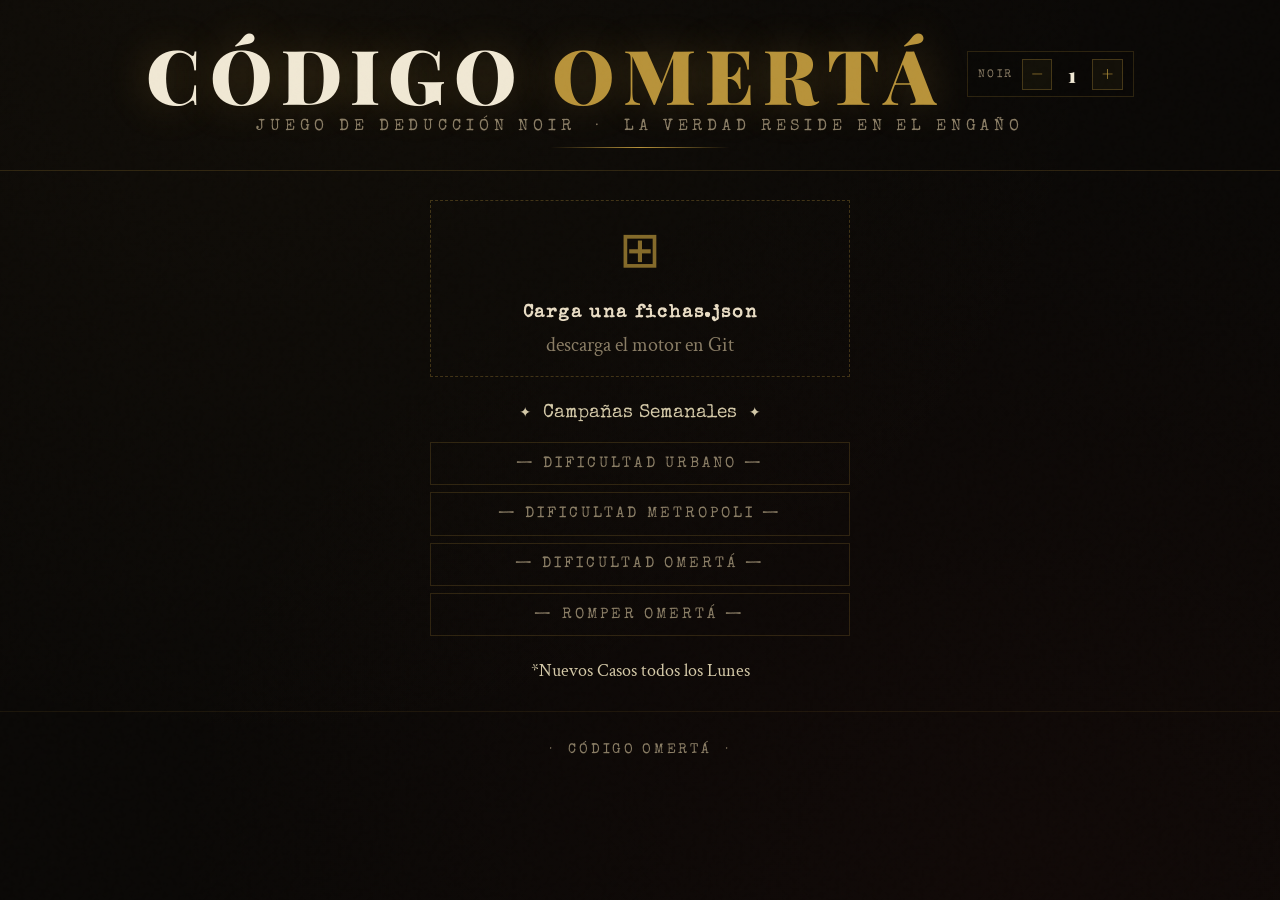
<file: index.html>
<!DOCTYPE html>
<html lang="es">
<head>
<meta charset="UTF-8">
<meta name="viewport" content="width=device-width, initial-scale=1.0">
<title>Código Omertá</title>
<link rel="icon" type="image/x-icon" href="assets/icon.ico">
<link rel="shortcut icon" type="image/x-icon" href="assets/icon.ico">
<link href="https://fonts.googleapis.com/css2?family=Playfair+Display:ital,wght@0,700;0,900;1,700&family=Special+Elite&family=Crimson+Text:ital,wght@0,400;0,600;1,400&display=swap" rel="stylesheet">
<link rel="stylesheet" href="css/estilo.css?v=2">
</head>
<body>

<header class="cabecera">
  <div class="cabecera-fila">
    <div class="titulo-juego">Código <span>Omertá</span></div>
    <div class="noir-control" aria-label="Control Noir">
      <span class="noir-label">NOIR</span>
      <button class="noir-btn" id="noir-menos" type="button" title="Bajar nivel noir">−</button>
      <div class="noir-num" id="noir-num">1</div>
      <button class="noir-btn" id="noir-mas" type="button" title="Subir nivel noir">+</button>
    </div>
  </div>
  <div class="subtitulo">Juego de deducción noir &nbsp;·&nbsp; La Verdad Reside en el Engaño</div>
</header>

<!-- PANTALLA DE CARGA -->
<div id="pantalla-carga">
  <div style="display:flex;flex-direction:column;align-items:center;gap:.75rem;width:100%;max-width:420px;margin:0 auto;">
    <div class="zona-carga" id="zona-drop" style="width:100%;">
      <input type="file" id="input-json" accept=".json">
      <div class="zona-carga-icono">⊞</div>
      <strong>Carga una fichas.json</strong>
      <p style="margin-top:.5rem">descarga el motor en Git</p>
    </div>
      <p style="margin-top:.5rem; margin-top:.5rem; font-family: 'Special Elite',monospace; font-size: 19px;">✦ &nbsp;Campañas Semanales&nbsp; ✦</p>
    <div style="display:flex;flex-direction:column;align-items:center;gap:.4rem;width:100%;margin-top:.3rem;">
      <button class="btn-demo" onclick="trackEvento('dificultad_click',{dificultad:'urbano'});cargarJSON('json/fichas_urbano.json')">— Dificultad Urbano —</button>
      <button class="btn-demo" onclick="trackEvento('dificultad_click',{dificultad:'metropoli'});cargarJSON('json/fichas_metro.json')">— Dificultad Metropoli —</button>
      <button class="btn-demo" onclick="trackEvento('dificultad_click',{dificultad:'omerta'});cargarJSON('json/fichas_omerta.json')">— Dificultad Omertá —</button>
      <button class="btn-demo" onclick="trackEvento('dificultad_click',{dificultad:'final'});cargarJSON('json/casos_finales.json')">— Romper Omertá —</button>
    </div>
	      <p style="margin-top:.5rem">*Nuevos Casos todos los Lunes</p>
  </div>
</div>

<!-- PANTALLA DE JUEGO -->
<div id="pantalla-juego">
  <nav class="nav-fichas" id="nav-fichas">
    <button class="btn-volver" onclick="volverInicio()">← Salir</button>
  </nav>
  <div class="contenido-ficha" id="contenido-ficha"></div>
  
    <div class="reglas-portada">
    <div class="reglas-titulo">Instrucciones de juego</div>
    <div class="regla">
      <div class="regla-num">1</div>
      <div class="regla-txt"><strong>Misión:</strong> Descubre al único culpable entre los sospechosos del caso.</div>
    </div>
    <div class="regla">
      <div class="regla-num">2</div>
      <div class="regla-txt"><strong>Evidencia:</strong> Cada ficha indica la cantidad exacta de <em>verdades</em> en la partida. El resto miente. No se fíe.</div>
    </div>
    <div class="regla">
      <div class="regla-num">3</div>
      <div class="regla-txt"><strong>Instinto:</strong> Una acusación <strong>mentira</strong> descarta al acusado. Una descripción <strong>mentira</strong> descarta ese rasgo del culpable.</div>
    </div>
    <div class="regla">
      <div class="regla-num">4</div>
      <div class="regla-txt"><strong>Niebla gris:</strong> Los inocentes mienten por muchas razones. El culpable puede decir la verdad para despistar.</div>
    </div>
    <div class="regla">
      <div class="regla-num">5</div>
      <div class="regla-txt">Cuando esté seguro, seleccione un sospechoso y Acuselo Formalmente</em>.</div>
    </div>
    <div class="regla">
      <div class="regla-num">6</div>
      <div class="regla-txt">Resuelve todos los crimenes de una Ficha de Casos y pon bajo custodia a los sospechosos, una vez reunas a los conspiradores podras desenmascarar a la mente maestra.</div>
    </div>
    <div class="regla">
      <div class="regla-num">◆</div>
      <div class="regla-txt">Una cosa más detective, he oido que el ex agente Arthur Dalton se ha comunicado con usted, tenga cuidado, es un hombre consumido por el deseo de venganza.</div>
    </div>	
	
  </div>
  
  
</div>


  
  
<div class="ornamento" id="ornamento-pie" style="display:none"><span class="span_pie">✦ ✦ &nbsp;</span>UN BUEN DETECTIVE DEDUCE MÁS DE UNA MENTIRA QUE DE UNA VERDAD<span class="span_pie">&nbsp; ✦ ✦</span></div>
<footer class="pie">&nbsp;·&nbsp; Código Omertá &nbsp;·&nbsp; <span id="pie-info"></span></footer>

<audio id="noir-audio" preload="auto" loop></audio>

<script src="js/analytics.js"></script>
<script src="js/nucleo.js"></script>
<script src="js/historial.js"></script>
<script src="js/juego.js"></script>
<script src="js/interacciones.js"></script>
<script src="js/hilos.js"></script>
<script src="js/ayuda.js"></script>
</body>
</html>
</file>
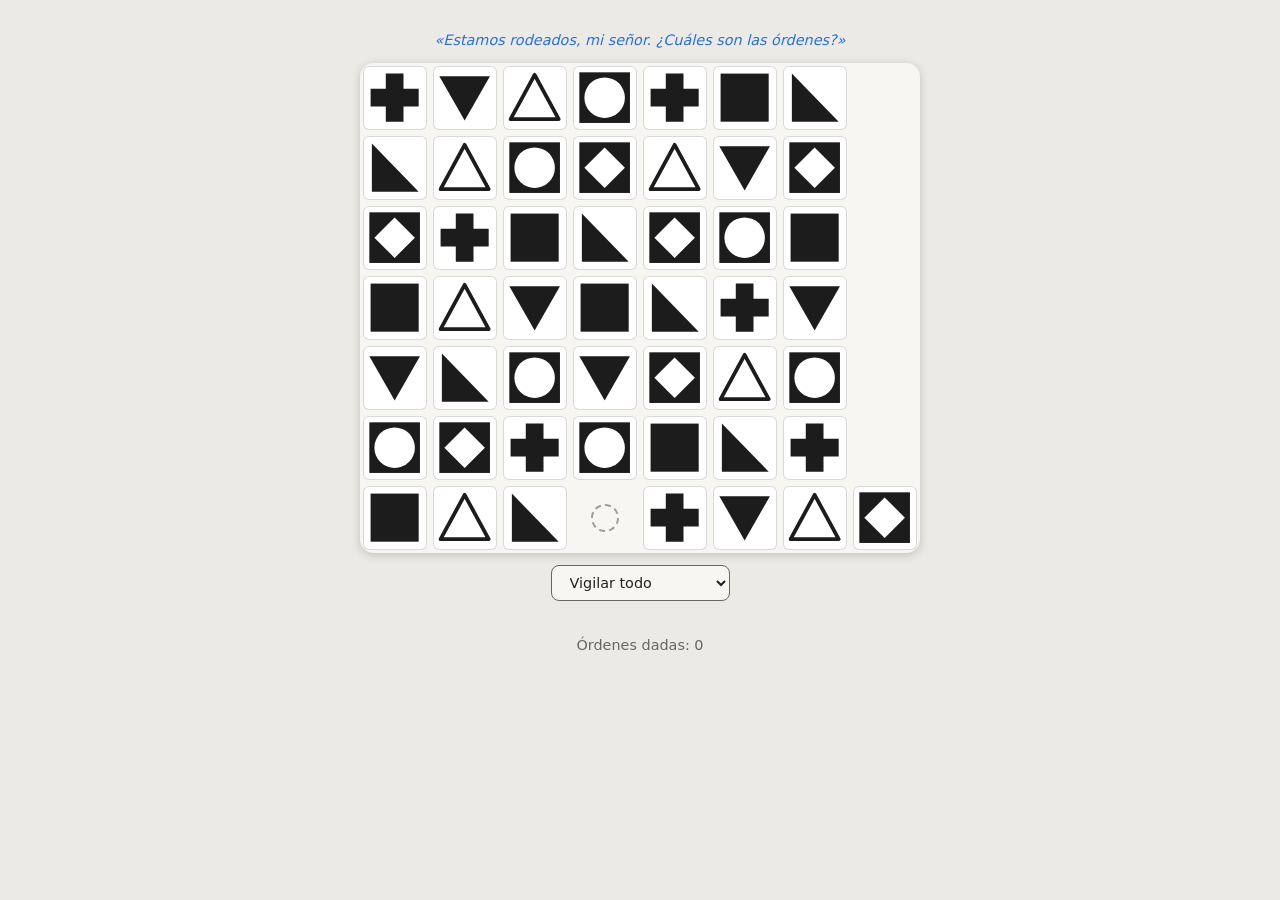
<file: puzzle.html>
<!DOCTYPE html>
<html lang="es">
<head>
<meta charset="utf-8">
<meta name="viewport" content="width=device-width, initial-scale=1, viewport-fit=cover">
<title>I.Q. Puzzle: El Rey a Caido v0.83</title>
<style>
:root{color-scheme:light;--bg:#eceae4;--panel:#f7f6f2;--ink:#1c1c1c;--paper:#fff;--text:#222;--muted:#666;--accent:#2a6fdb;--bad:#d93025;--ok:#1e8e3e;box-sizing:border-box;padding-top:env(safe-area-inset-top,0px);padding-bottom:env(safe-area-inset-bottom,0px)}
@media (prefers-color-scheme:dark){:root:not([data-theme="light"]){color-scheme:dark;--bg:#16171a;--panel:#26282d;--text:#e8e8e8;--muted:#9a9a9a;--accent:#6ea2f5}}
:root[data-theme="dark"]{color-scheme:dark;--bg:#16171a;--panel:#26282d;--text:#e8e8e8;--muted:#9a9a9a;--accent:#6ea2f5}
*{box-sizing:border-box}
[hidden]{display:none!important}
html{scroll-padding-top:env(safe-area-inset-top,0px)}
body{margin:0;background:var(--bg);color:var(--text);font-family:system-ui,-apple-system,"Segoe UI",Roboto,sans-serif;display:flex;flex-direction:column;align-items:center;padding:16px 10px 28px}
h1{font-size:1.3rem;margin:4px 0 2px}
.sub{margin:0 0 12px;color:var(--muted);font-size:.9rem;text-align:center;max-width:520px}
.hint{font-style:italic;color:var(--accent)}
#tip:empty{display:none}
#tip{max-width:600px;text-wrap:balance;line-height:1.45}
.dg{display:inline-grid;grid-template-columns:repeat(3,1.7em);gap:3px;margin:6px 0;font-style:normal}
.dg i{font-style:normal;aspect-ratio:1;display:flex;align-items:center;justify-content:center;border-radius:4px;background:var(--paper);color:var(--ink);font-weight:700;box-shadow:inset 0 0 0 1px rgba(0,0,0,.2)}
.dg i.n{box-shadow:inset 0 0 0 2px var(--accent)}
.dg i.o{background:transparent;box-shadow:none;border:2px dashed var(--muted)}
.dg i.ar{color:#8c8c8c;font-weight:400;font-size:1.1em}
.dg i.cA{background:#cfe0ff}
.dg i.cY{background:#ffe08a}
.dg i svg{width:78%;height:78%}
.sq{display:flex;flex-wrap:wrap;align-items:center;justify-content:center;gap:6px 8px;margin:6px 0}
.sq b{font-style:normal;font-weight:400}
.sq .dg{margin:0}
.wrap{width:min(100%,640px);display:flex;flex-direction:column;align-items:center}
.card{width:100%;background:var(--panel);border-radius:12px;padding:12px 14px;margin:0 0 10px;box-shadow:0 1px 6px rgba(0,0,0,.12)}
.card h2{margin:0;font-size:1.05rem;display:flex;gap:10px;align-items:center}
.card h2 b{font-size:1.7rem;font-weight:400;width:1.6rem;text-align:center}
.card p{margin:2px 0 8px;font-size:.85rem;color:var(--muted)}
.lv{display:grid;grid-template-columns:repeat(auto-fit,minmax(160px,1fr));gap:8px}
.lv button{padding:8px 5px;font-size:.85rem;line-height:1.25;text-align:center}
button,select{font:inherit;padding:8px 14px;border-radius:8px;border:1px solid var(--muted);background:var(--panel);color:var(--text);cursor:pointer}
button.main{background:var(--accent);border-color:var(--accent);color:#fff}
button.done{border-color:var(--ok)}
button:disabled{opacity:.45;cursor:default}
#gt{margin:0;font-size:1.1rem;text-align:center}
#board{position:relative;width:100%;max-width:560px;background:var(--panel);border-radius:14px;box-shadow:0 2px 10px rgba(0,0,0,.18);overflow:hidden}
.tile{position:absolute;padding:.6%;transition:left .13s,top .13s;cursor:pointer}
.tile>div{width:100%;height:100%;background:var(--paper);border-radius:6px;box-shadow:inset 0 0 0 1px rgba(0,0,0,.15)}
.tile svg{width:100%;height:100%;display:block}
.tile.bad1>div{box-shadow:inset 0 0 0 3px #e6b800}
.tile.bad2>div{box-shadow:inset 0 0 0 4px #ef7d00}
.tile.bad3>div{box-shadow:inset 0 0 0 5px var(--bad)}
.tile.sm{padding:.25%}
.tile.sm>div{border-radius:4px}
.tile.sm.bad1>div{box-shadow:inset 0 0 0 2px #e6b800}
.tile.sm.bad2>div{box-shadow:inset 0 0 0 3px #ef7d00}
.tile.sm.bad3>div{box-shadow:inset 0 0 0 4px var(--bad)}
.tile>div.t7{background:#d6e6ff}.tile>div.t8{background:#d9f2d6}.tile>div.t9{background:#e8dcff}.tile>div.t10{background:#fff0c2}
#egg{position:absolute;inset:0;pointer-events:none}
#egg .et{position:absolute;bottom:16px;background:var(--paper);border-radius:4px;padding:2px;cursor:pointer;pointer-events:auto;transition:transform .9s cubic-bezier(.2,.7,.2,1),opacity .7s}
#egg .et svg{width:100%;height:100%;display:block}
#egg .jt{position:absolute;color:#fff;font-weight:700;white-space:nowrap;pointer-events:none;animation:jaup 1.5s ease-out forwards}
@keyframes jaup{0%{opacity:0;transform:translate(-50%,8px)}12%{opacity:1}100%{opacity:0;transform:translate(-50%,-90px)}}
#egg .jt.L{animation:jaupL var(--t) ease-out forwards}
@keyframes jaupL{0%{opacity:0;transform:translate(-50%,8px)}10%{opacity:1}70%{opacity:1;transform:translate(-50%,-48px)}100%{opacity:0;transform:translate(-50%,-70px)}}
#eexit{position:absolute;left:0;right:0;top:calc(50% + 4.6rem);text-align:center;color:#fff;opacity:0;font-size:.95rem;letter-spacing:.08em;cursor:pointer;padding:12px;transition:opacity 1.2s;pointer-events:none}
#eexit.on{opacity:.6;pointer-events:auto}
#red{position:absolute;inset:0;background:#7a0000;opacity:0;pointer-events:none;transition:opacity 2.4s}
#red.on{opacity:1}
.tile.good>div{box-shadow:inset 0 0 0 3px var(--ok)}
#hole{position:absolute;display:flex;align-items:center;justify-content:center;pointer-events:none}
#hole i{width:40%;aspect-ratio:1;border-radius:50%;border:2px dashed var(--muted);opacity:.6}
.bar{display:flex;flex-wrap:wrap;gap:8px 12px;align-items:center;justify-content:center;margin:12px 0}
label{font-size:.9rem;display:flex;gap:6px;align-items:center}
#status{min-height:1.5em;font-weight:600;text-align:center}
#status.ok{color:var(--ok)}
#refbox{max-width:560px;display:flex;flex-direction:column;align-items:center}
#ref{display:grid;gap:3px}
.rc{aspect-ratio:1;background:var(--paper);border-radius:3px;box-shadow:inset 0 0 0 1px rgba(0,0,0,.2)}
.rc svg{width:100%;height:100%;display:block}
.tile.gone svg{opacity:0;transition:opacity .6s}
#fall{position:fixed;inset:0;display:flex;align-items:center;justify-content:center;text-align:center;padding:24px;background:#000;color:#fff;font-family:Georgia,serif;font-size:clamp(1.6rem,6vw,2.6rem);letter-spacing:.04em;opacity:0;pointer-events:none;transition:opacity 1.2s;z-index:50}
#fall.on{opacity:1;pointer-events:auto}
#fall{overflow:hidden;flex-direction:column;transition:opacity 1.2s,background 1.6s}
#fall.black{background:#000}
#fall.slow{transition:opacity 1.8s,background 1.6s}
#ask{position:fixed;inset:0;display:flex;align-items:center;justify-content:center;background:rgba(0,0,0,.55);z-index:40;padding:20px}
#ask .box{background:var(--panel);color:var(--text);border-radius:12px;padding:16px 18px;max-width:340px;text-align:center;box-shadow:0 4px 20px rgba(0,0,0,.4)}
#ask p{margin:0 0 14px;line-height:1.4}
#fc{transition:opacity 1.2s}
#fall.black #fc{opacity:0}
#fallt{line-height:1.3}
#fin{position:absolute;inset:0;display:flex;align-items:center;justify-content:center;padding-left:.5em;font-size:clamp(2rem,9vw,3.6rem);letter-spacing:.5em;opacity:0;transition:opacity 1.4s;pointer-events:none}
#fall.black #fin{opacity:1;transition-delay:.9s}
.srow{display:flex;justify-content:center;gap:.15em;font-size:clamp(1.6rem,7vw,2.6rem);line-height:1.15;margin-top:14px}
.srow span{display:inline-block;opacity:0}
.pc.l{transform:translateX(-110vw)}
.pc.r{transform:translateX(110vw)}
.pc.in{opacity:1;transform:none;transition:transform 1.8s cubic-bezier(.2,.7,.2,1),opacity .8s}
.pw{transform:scale(.3)}
.pw.in{opacity:1;transform:none;transition:transform .35s,opacity .35s}
#fall.chap{transition:opacity 1.8s,background 1.6s}
#fall.chap.on{transition:opacity 2.8s,background 1.6s}
#fall.chap #fallt{font-size:clamp(1.15rem,4.4vw,1.8rem);max-width:30em;line-height:1.5}
#fall.chap::after{content:"Toca para continuar";position:absolute;bottom:7%;left:0;right:0;font-size:.85rem;letter-spacing:.08em;opacity:0;animation:fh 1.2s 3.5s forwards}
@keyframes fh{to{opacity:.55}}
#fall.hang #fc{opacity:0}
#fall.hang #fin{inset:auto;left:0;right:0;top:46%;height:auto}
#fall.hang #eexit{top:auto;bottom:4%}
#fall.endf #fin{opacity:1;transition-delay:.4s}
#fall.redbg{background:#4d0000}
#hang{position:absolute;inset:0;pointer-events:none;overflow:hidden}
#hang .hr{position:absolute;left:0;right:0;margin-top:0}
#hang .plat{position:absolute;height:4px;background:#fff;border-radius:2px;transform:scaleX(0);transform-origin:left center;transition:transform 1.4s ease-out}
#hang .plat.in{transform:none}
#hang .beam{position:absolute;height:2px;background:#fff;border-radius:1px;transform:scaleX(0);transform-origin:center;transition:transform 1.2s ease-out}
#hang .beam.in{transform:none}
#hang .plat.gone{opacity:0;transform:translateY(12px);transition:opacity .15s,transform .15s}
#hang .hg{position:absolute;top:0;height:0;transform-origin:50% 0}
#hang .rope{position:absolute;left:50%;top:0;width:2px;margin-left:-1px;height:0;background:#fff;transition:height 1.3s ease-out}
#hang .hc{position:absolute;left:0;background:var(--paper);border-radius:4px;padding:3px;transition:top .18s ease-in}
#hang .hc svg{width:100%;height:100%;display:block}
#hang .hg.sw{animation:swing var(--d) ease-in-out var(--w) infinite alternate}
@keyframes swing{from{transform:rotate(calc(var(--a) * -1))}to{transform:rotate(var(--a))}}
</style>
</head>
<body>
<h1 id="ttl">El Rey ha caído</h1>
<p class="sub" id="top">Las noticias de la captura del rey llegan al reino, que se prepara para la guerra.<br>Un viaje de cinco pruebas hasta la batalla final.</p>
<div id="map" class="wrap"></div>
<!-- TEMP-DEV: borrar este bloque, sus 3 líneas de JS (devi/devo/devu), el "devAll" en unlocked y los 2 "dev" en load/showMap -->
<div id="dev" class="bar" style="margin:18px 0 0;opacity:.8"><button id="devi" style="border-style:dashed">▶ Ver intro</button><button id="devo" hidden style="border-style:dashed">▶ Ver final</button><button id="devc" hidden style="border-style:dashed">▶ Ver Ocaso</button><button id="devu" hidden style="border-style:dashed">🔓 Desbloquear todo</button></div>
<div id="game" class="wrap" hidden>
  <h2 id="gt"></h2>
  <div id="refbox" class="card" hidden><div class="sub" id="reft" style="margin:0 0 6px"></div><div id="ref"></div><p class="sub" id="gd2" style="margin:10px 0 0"></p></div>
  <p class="sub" id="gd" style="margin:8px 0 6px"></p>
  <p class="sub hint" id="tip"></p>
  <div id="board"><div id="hole"><i></i></div></div>
  <div class="bar">
    <button class="main" id="shuf">Reorganizar tropas</button>
    <button id="un">Retirada</button>
    <button id="ex">Ver ejemplo</button>
    <button id="mp">Mapa</button>
    
    <label><select id="conf"><option value="t">Vigilar todo</option><option value="c">Vigilar caminos</option><option value="d">Vigilar diagonales</option></select></label>
  </div>
  <div id="status"></div>
  <div class="sub" id="moves"></div>
  <p class="sub" id="chap" hidden style="font-style:italic;color:var(--text);margin:8px 0 12px"></p>
  <button class="main" id="nx" hidden>Siguiente desafío ▸</button>
  
</div>
<div id="fall"><div id="fc"><div id="fallc" style="font-size:3.2rem;margin-bottom:8px">&#9818;&#xFE0E;</div><div id="fallt">El Rey ha caído</div><div id="scene"><div id="krow" class="srow"></div><div id="prow" class="srow"></div><div id="wrow" class="srow"></div><div id="w2row" class="srow"></div></div></div><div id="hang"></div><div id="fin">FIN</div><div id="egg"></div><div id="eexit">Pulsa para salir</div><div id="red"></div></div>
<div id="ask" hidden><div class="box"><p id="askt"></p><div class="bar" style="margin:0"><button id="askn">Cancelar</button><button class="main" id="asky">Continuar</button></div></div></div>
<script>
const $=i=>document.getElementById(i),INK="var(--ink)",PA="var(--paper)";
const sh=[
`<path d="M36 12h28v24h24v28H64v24H36V64H12V36h24z" fill="${INK}"/>`,
`<rect x="12" y="12" width="76" height="76" fill="${INK}"/>`,
`<polygon points="50,14 88,84 12,84" fill="none" stroke="${INK}" stroke-width="6" stroke-linejoin="round"/>`,
`<polygon points="14,12 14,88 88,88" fill="${INK}"/>`,
`<rect x="10" y="10" width="80" height="80" fill="${INK}"/><circle cx="50" cy="50" r="32" fill="${PA}"/>`,
`<polygon points="10,16 90,16 50,86" fill="${INK}"/>`,
`<rect x="10" y="10" width="80" height="80" fill="${INK}"/><polygon points="50,18 82,50 50,82 18,50" fill="${PA}"/>`,
`<circle cx="50" cy="26" r="13" fill="${INK}"/><path d="M40 42h20l10 32H30z" fill="${INK}"/><rect x="22" y="74" width="56" height="13" rx="3" fill="${INK}"/>`,
`<path d="M22 12h13v11h8V12h14v11h8V12h13v32H22z" fill="${INK}"/><path d="M32 44h36l5 30H27z" fill="${INK}"/><rect x="20" y="74" width="60" height="13" rx="3" fill="${INK}"/>`,
`<circle cx="50" cy="11" r="6" fill="${INK}"/><ellipse cx="50" cy="38" rx="16" ry="24" fill="${INK}"/><path d="M44 26l14 14" stroke="${PA}" stroke-width="4"/><path d="M38 58h24l9 16H29z" fill="${INK}"/><rect x="22" y="74" width="56" height="13" rx="3" fill="${INK}"/>`,
`<path d="M24 87V77c0-18 12-24 18-36L30 42 18 50l-4-8 22-26 8 4 6-10 6 14c14 6 22 22 20 44v17z" fill="${INK}"/><circle cx="50" cy="32" r="3" fill="${PA}"/>`];
const sym=s=>typeof s==="number"?sh[s]:`<text x="50" y="72" text-anchor="middle" font-size="64" font-weight="700" fill="${INK}">${s}</text>`;
const svg=s=>`<svg viewBox="0 0 100 100">${sym(s)}</svg>`;
const rg=(n,f)=>Array.from({length:n},(_,k)=>f(k));
const P=(n,f)=>rg(n,r=>rg(n,c=>f(r,c)));
const AB={A:3,B:0,C:5,Y:3};
const dg=(rows,col)=>`<span class="dg" style="grid-template-columns:repeat(${rows[0].length},1.5em)">`+rows.map(w=>(Array.isArray(w)?w:[...w]).map(ch=>ch=='x'?'<i></i>':ch=='o'?'<i class="o"></i>':ch=='v'?'<i class="ar">↓</i>':ch=='>'?'<i class="ar">→</i>':ch=='^'?'<i class="ar">↑</i>':ch=='<'?'<i class="ar">←</i>':AB[ch]!==undefined?'<i'+(col?' class="c'+ch+'"':'')+'>'+svg(AB[ch])+'</i>':'<i class="n">'+ch+'</i>').join('')).join('')+'</span>';
const seq=(a,col)=>'<span class="sq">'+a.map(r=>dg(r,col)).join('<b>→</b>')+'</span>';
const ROW1=[0,5,6,2,4,1,3];
const RN=P(5,(r,c)=>[4,2,5,0,6][(c+2*r)%5]);
const cyc=F=>P(4,(r,c)=>F[(r+c)%4]),TO2=cyc([6,5,2,0]),TO3=cyc([0,2,4,5]);
const B={pa:[[5,6,5],[6,5,6],[5,6,5]],pb:[[5,6,1],[1,5,6],[6,1,5]],pc:[["1","2","3"],["4","5","6"],["7","8","9"]],
 to:P(4,(r,c)=>ROW1[(r+c)%4]),
 al:[[0,1,2,3],[2,3,0,1],[3,2,1,0],[1,0,3,2]].map(w=>w.map(i=>ROW1[i])),
 re:P(5,(r,c)=>ROW1[(3*r+c)%5]),fi:P(7,(r,c)=>ROW1[(3*r+c)%7])};
const ON=[0,5,6,2,4,1,3,7,8,9,10];B.on=P(11,(r,c)=>ON[(c+2*r)%11]);
const ALT={to:P(4,(r,c)=>ROW1[(r+[1,2,0,3][c])%4]),al:[[3,2,0,1],[1,0,2,3],[2,3,1,0],[0,1,3,2]].map(w=>w.map(i=>ROW1[i]))};
const PC=[["♟\uFE0E","Peón","Humildes labores en el reino: aprende a deslizar y a copiar un patrón."],
["♜\uFE0E","Torre","La torre vigila al enemigo: cada forma una sola vez por fila y por columna."],
["♝\uFE0E","Alfil","Los infiltrados llegan por las diagonales: ahora también cuentan."],
["♛\uFE0E","Reina","La reina rehace su corte y envía a los caballeros en busca del rey: todas las reglas, en un tablero mayor."],
["♞\uFE0E","Caballeros","El rey sigue cautivo y solo sus caballeros conocen el camino que lo libera."],
["♚︎","El desafío del Rey","La batalla final ha llegado. El reino cuenta contigo."],
["☠\uFE0E","El Ocaso","Los remanentes de la conspiración lanzan un último ataque desesperado en la corte del rey, infiltrados con la voluntad de quemar el reino. ¡Deténlos!"]];
const L=[],Z=(p,t,d,o)=>L.push({p,t,d,...o});
Z(0,"Trabajo humilde","Copia las dos primeras filas del patrón.",{n:3,base:B.pa,copy:1,cr:2,extra:1,shuf:14,tip:"Toca una ficha para deslizarla al hueco; la fila de abajo queda libre. Empieza por la fila de arriba. El hueco es tu herramienta."});
Z(0,"Preparando la cosecha","El mismo juego con tres formas: copia las dos primeras filas.",{n:3,base:B.pb,copy:1,cr:2,extra:1,shuf:24,tip:"Si te atascas, usa Retirada."});
Z(0,"El acantonamiento","Ordena del 1 al 9, fila a fila: primero la de arriba.",{n:3,base:B.pc,copy:1,extra:1,shuf:36,tip:"<b>Clave para el resto del juego</b><br>Para colocar el 2 y el 3: pon el 2 en el lugar del 3 y el 3 en el lugar del 9, dejando el hueco entre ambos. Sube entonces el 3 y desplaza los dos «en tren» hasta su lugar.<br>"+seq([["12x","xxx","xxx"],["1x2","xxo","xx3"]])+"<br>Para colocar el 4 y el 7: forma el 74 en la fila del 4 y desplázalo hasta su lugar.<br>"+seq([["123","xx4","xxx"],["123","7o4","xxx"]])+"<br>Las últimas fichas se ordenan girando tres de ellas alrededor del hueco.<br>Esto sirve en todos los tamaños para resolver la última fila y la última columna. Si te atascas, usa Retirada."});
[["Vigilando al enemigo","full",40],["Misión de Exploración","row",60],["Conspiración revelada","close",80]].forEach(([t,ref,s],i)=>Z(1,t,i==0?"Copia el patrón: cada forma una sola vez por fila y por columna.":"Cada forma una sola vez por fila y por columna.",{n:4,base:[B.to,TO2,TO3][i],extra:1,copy:i==0?1:0,gen:i==0?1:0,show:ref=="row"?[[2,3]]:0,ref,shuf:s,tip:ref=="close"?"Tenemos que cortar el avance enemigo por las diagonales.":ref=="row"?"Adéntrate en las tierras del reino y vigila los movimientos del enemigo, utiliza la «Vigilancia» de la torre para detectar conflictos (vertical y horizontal), amarillo para uno y naranja para ambos. Puede que descubras nuevos peligros más adelante.":""}));
Z(2,"Cambio de táctica","Ordena del 1 al 16, fila a fila. Es el mismo método del peón, ahora en 4×4.",{n:4,base:P(4,(r,c)=>String(4*r+c+1)),copy:1,extra:1,shuf:80,tip:"Para resolver casos con más casillas, simplemente resuelve la primera fila y la primera columna, igual que en el 3×3. Una vez hecho, lo que queda es un puzle de un nivel menos: repite hasta que solo quede un 3×3.<br>"+dg([['1','2','3','4'],['5','x','x','x'],['9','x','x','x'],['13','x','x','x']])});
[["Detectando impostores","full",40],["La reina en peligro","row",60]].forEach(([t,ref,s],i)=>Z(2,t,"Filas, columnas y las dos diagonales principales.",{n:4,base:B.al,diag:1,extra:1,alt:ref=="row"?ALT.al:0,show:ref=="row"?[[3,3],[2,1]]:0,ref,shuf:s,tip:i?"Con el rey capturado, los conspiradores vienen a por la reina: espías y asesinos. ¡Deténlos!":"Cuidado con los Impostores: si solo te faltan unas pocas fichas y no hay forma de encajarlas, cambia una forma ya colocada por otra igual que aún no hayas colocado. El puzle quedará igual, pero ahora ya deberías poder resolverlo sin problemas.<br>"+seq([["xxxx","xxBY","xxxx","xxAo"],["xxxx","xxBY","xxxo","xxxA"],["xxxx","xxxB","xxYo","xxxA"],["xxxx","xxxB","xxYA","xxxo"],["xxxx","xxBA","xxxx","xxYx"]],1)+"<br>Cada paso son varios movimientos, y algunos exigen mover fichas blancas aún sin colocar.<br>Los impostores aparentan ser leales pero no lo son. Cuando algo no encaja, sospecha de un doble."}));
[["La corte real","full",80],["El Palacio de la Reina","row",120],["Los Caballeros Liberados","row",160]].forEach(([t,ref,s],i)=>Z(3,t,i==0?"Copia el patrón: filas, columnas y diagonales, ahora en 5×5.":"Filas, columnas y diagonales, ahora en 5×5.",{n:5,base:ref=="full"?RN:B.re,diag:1,extra:1,copy:i==0?1:0,gen:i==0?1:0,alt:ref=="row"?RN:0,show:i==1?[[2,0],[2,1],[2,2],[2,3],[2,4],[4,0],[4,1],[4,2],[4,3],[4,4]]:0,tip:i==0?"Con la conspiración desenmascarada, la reina rehace su corte.":i==1?"Desde su palacio, la reina aguarda el regreso del rey. Los sabios del reino han estudiado al enemigo y le revelan un interesante patrón.":i==2?"La reina en un intento desesperado alista a los más valientes caballeros del rey para que monten en sus corceles y acudan en su rescate: cada forma está a un salto de caballo de la anterior. Al salirte del tablero, sigue por el lado opuesto.<br>"+seq([['Axxxx','vxxxx','>Axxx','xvxxx','x>Axx'],['Axxxx','xxxAx','xAxxx','xxxxA','xxAxx']])+"<br>Con la primera fila puesta, el resto del tablero sale de repetir ese salto con cada forma.":"",ref,shuf:s}));
[["Revelando el camino",120],["Marcha hacia el reino",160],["Emboscada",0]].forEach(([t,s],i)=>Z(4,t,"Filas, columnas y diagonales. Sin modelo de referencia.",{n:5,base:RN,diag:1,extra:1,shuf:s,perm:1,ord:i==2?1:0,tip:i==1?"Un caballo, mi reino por un caballo":i==2?"Algo no va bien, parece una trampa, avancemos con cuidado":"El rey permanece solitario, atrapado en la casilla inferior derecha; solo sus caballeros podrían liberarlo si recorren el camino correcto.<br>"+seq([['xxxxx','xxxxx','xxxxx','xxx^x','xxx<C'],['xxxxx','xxxxx','xxxCx','xxx^x','xxx<C'],['xxCxx','xx^xx','xx<Cx','xxx^x','xxx<C'],['x<Cxx','Cx^xx','^x<Cx','<Cx^x','x^x<C']])+"<br>Cada paso sube dos filas y retrocede una columna; al salir del tablero, sigue por el lado opuesto.<br>Una vez liberado, el rey crea su propio camino: usa la voluntad del rey para crear tu primera fila inicial y el fiel consejo de la reina para revelar el resto del tablero."}));
Z(5,"","La batalla final: cada forma debe estar una sola vez por fila, columna y en cada diagonal, en todas y cada una de ellas, no solo en las centrales… Sí, en todas. Buena suerte, general: el reino cuenta con usted.",{n:7,base:B.fi,diag:1,alld:1,extra:1,perm:1,ex:1,shuf:240,tip:"El rey, ahora liberado, cabalga junto a sus caballeros a la guerra final. La reina lo aguarda en la fila inicial y el resto de su ejército espera sus órdenes. La batalla final ha llegado."});

const FINAL=L.length-1,SECRET=FINAL+1;
Z(6,"","11 formas y 121 fichas: cada forma una sola vez por fila, columna y diagonal, incluidas las diagonales con vuelta.",{n:11,base:B.on,diag:1,alld:1,extra:1,shuf:500,tip:"<b>El Rey:</b> «¿Habéis conspirado contra mi reinado, me habéis secuestrado y encerrado, y ahora osáis atacarme en mi propia casa?»<br>«¡LEALES A LA CORONA, ATACAD! ¡DEFENDED A VUESTRO REY!»"});
const END=["Humilde trabajo, bien hecho: los peones ya saben mover el tablero y el reino tiene quien lo defienda.",
"La conspiración está al descubierto. La torre ha cerrado el paso por filas y columnas, pero el enemigo ya avanza por las diagonales.",
"Los espías y asesinos han sido detenidos y las diagonales vuelven a ser nuestras. La Reina está a salvo… por ahora.",
"La Reina ha purgado la corte y enviado a los caballeros para que cabalguen en busca del Rey. Ahora solo le queda rezar por su retorno.",
"El Rey ha sido liberado y cabalga junto a sus caballeros a la guerra final. Su ejército espera sus órdenes."];
let dn=[];try{dn=JSON.parse(localStorage.getItem("iqpv3"))||[]}catch(e){}
const save=()=>{try{localStorage.setItem("iqpv3",JSON.stringify(dn))}catch(e){}};
let RS=null;
function saveState(){if(intro||busy||!lv||(won&&cur>=FINAL))return;try{localStorage.setItem("iqstate",JSON.stringify({v:1,l:cur,g,h:hist.slice(-60),m:moves,w:won,b:lv.gen?lv.base:undefined}))}catch(e){}}
function clearState(){try{localStorage.removeItem("iqstate")}catch(e){}}
function stateOK(s){try{const l=L[s.l];if(!l||s.v!==1)return false;const n=l.n,cols=n+(l.extra?1:0),T=n*n-(l.extra?0:1);
 const gok=G=>{if(!Array.isArray(G)||G.length!=n)return false;const seen=new Set();let nulls=0;
  for(let r=0;r<n;r++){if(!Array.isArray(G[r])||G[r].length!=cols)return false;
   for(let c=0;c<cols;c++){const v=G[r][c],okc=c<n||r==n-1;
    if(v===null){if(okc)nulls++}else{if(!okc||!Number.isInteger(v)||v<0||v>=T||seen.has(v))return false;seen.add(v)}}}
  return seen.size==T&&nulls==1};
 if(!gok(s.g))return false;s.h=(Array.isArray(s.h)?s.h:[]).filter(gok);
 if(l.gen&&!(Array.isArray(s.b)&&s.b.length==n&&s.b.every(w=>Array.isArray(w)&&w.length==n&&w.every(x=>Number.isInteger(x)&&x>=0&&x<=10))))return false;
 return true}catch(e){return false}}
let eggSeen=false;try{eggSeen=!!localStorage.getItem("iqegg")}catch(e){}
let noShuf=false,devAll=false,dbg=false,dbgTaps=0,dbgT=0;
const unlocked=i=>devAll||i==0||!!dn[i-1];
const lk=pi=>!unlocked(L.findIndex(l=>l.p==pi));
const board=$("board");
let lv,cur,n,cols,g,syms,els,hist=[],moves=0,busy=false,play=false,won=false,intro=false,wiped=new Set();
const ok=(r,c)=>r>=0&&r<n&&c>=0&&c<cols&&(c<n||r==n-1);
function solved(){g=[];let id=0;for(let r=0;r<n;r++){g.push([]);for(let c=0;c<cols;c++)g[r].push(c<n&&!(!lv.extra&&r==n-1&&c==n-1)?id++:null)}}
function find(id){for(let r=0;r<n;r++)for(let c=0;c<cols;c++)if(g[r][c]===id)return[r,c]}
function hole(){for(let r=0;r<n;r++)for(let c=0;c<cols;c++)if(ok(r,c)&&g[r][c]===null)return[r,c]}
function slide(r,c){const[hr,hc]=hole();if((r!=hr&&c!=hc)||(r==hr&&c==hc))return false;
 if(r==hr){const s=Math.sign(hc-c);for(let k=hc;k!=c;k-=s)g[r][k]=g[r][k-s]}
 else{const s=Math.sign(hr-r);for(let k=hr;k!=r;k-=s)g[k][c]=g[k-s][c]}
 g[r][c]=null;return true}
function bads(mode){const bad=new Map(),Ls=[],pa=!mode||mode=="c",di=!mode||mode=="d";
 if(pa)for(let i=0;i<n;i++){Ls.push(rg(n,k=>[i,k]));Ls.push(rg(n,k=>[k,i]))}
 if(di&&lv.diag&&!lv.alld){Ls.push(rg(n,k=>[k,k]));Ls.push(rg(n,k=>[k,n-1-k]))}
 if(di&&lv.alld){for(let s=0;s<n;s++){Ls.push(rg(n,k=>[k,(k+s)%n]));Ls.push(rg(n,k=>[k,((s-k)%n+n)%n]))}}
 for(const l of Ls){const m={};for(const[r,c]of l){const t=g[r][c];if(t===null)continue;(m[syms[t]]=m[syms[t]]||[]).push(t)}
  for(const k in m)if(m[k].length>1)m[k].forEach(t=>bad.set(t,(bad.get(t)||0)+1))}
 return bad}
function done(){const h=hole();
 if(lv.copy){const R=lv.cr||n;if(!lv.cr&&(h[0]!=n-1||h[1]!=(lv.extra?n:n-1)))return false;
  for(let r=0;r<R;r++)for(let c=0;c<n;c++){const t=g[r][c];if(t===null||syms[t]!==lv.base[r][c])return false}return true}
 return h[0]==n-1&&h[1]==(lv.extra?n:n-1)&&bads().size==0}
let justGen=false;
function genPat(n,diag){const S=rg(7,i=>i).sort(()=>Math.random()-.5).slice(0,n);
 const q=P(n,()=>-1),okp=(r,c,v)=>{for(let k=0;k<n;k++)if(q[r][k]===v||q[k][c]===v)return false;
  if(diag){if(r==c)for(let k=0;k<n;k++)if(q[k][k]===v)return false;if(r+c==n-1)for(let k=0;k<n;k++)if(q[k][n-1-k]===v)return false}return true};
 const fill=i=>{if(i==n*n)return true;const r=Math.floor(i/n),c=i%n,o=rg(n,k=>k).sort(()=>Math.random()-.5);
  for(const v of o)if(okp(r,c,v)){q[r][c]=v;if(fill(i+1))return true;q[r][c]=-1}return false};
 fill(0);return q.map(w=>w.map(v=>S[v]))}
function genNew(){lv.base=genPat(lv.n,!!lv.diag);for(let r=0,id=0;r<lv.n;r++)for(let c=0;c<lv.n;c++,id++){syms[id]=lv.base[r][c];els[id].firstChild.innerHTML=svg(syms[id])}drawRef()}
function mis(){let m=0;for(let r=0;r<(lv.cr||n);r++)for(let c=0;c<n;c++){const t=g[r][c];if(t===null||syms[t]!==lv.base[r][c])m++}return m}
function refresh(){const vm=$("conf").value,bad=lv.copy?new Set():bads(vm=="t"?0:vm),show=true;
 for(let r=0;r<n;r++)for(let c=0;c<cols;c++){const t=g[r][c];if(t===null||!ok(r,c))continue;
  const e=els[t];e.style.left=c*100/cols+"%";e.style.top=r*100/n+"%";
  const nb=(!busy&&!lv.copy&&show&&c<n)?(bad.get(t)||0):0;e.classList.toggle("bad1",nb==1);e.classList.toggle("bad2",nb==2);e.classList.toggle("bad3",nb>=3);
  e.classList.toggle("good",!busy&&!!lv.copy&&c<n&&r<(lv.cr||n)&&syms[t]===lv.base[r][c])}
 const h=hole(),hd=$("hole");hd.style.left=h[1]*100/cols+"%";hd.style.top=h[0]*100/n+"%";
 $("moves").textContent="Órdenes dadas: "+moves;
 if(!won&&!intro&&play&&!busy&&done()){won=true;if(!dn[cur]){dn[cur]=true;save()}if(cur>=FINAL)clearState();
  if(cur==FINAL)outro();else if(cur==SECRET)ocaso();else{$("nx").textContent=cur+1<L.length?"Siguiente desafío ▸":"Volver al mapa";$("nx").hidden=false}}
 const st=$("status");st.className=won?"ok":"";
 st.textContent=won?(cur==FINAL?"El Rey regresó en "+moves+" órdenes":"¡Misión cumplida en "+moves+" órdenes!"):(!lv.copy&&bad.size&&!busy?(lv.p>=2?"Sospechosos: ":"Fichas en conflicto: ")+bad.size:"")}
function drawRef(){const m=lv.copy?"full":lv.ref;$("refbox").hidden=!m;if(!m)return;
 if(m=="close"){const N=lv.n,s=lv.base[N-1][N-1],R=$("ref");$("reft").textContent="Pista: ubica las fichas en las diagonales siguiendo el patrón.";
  R.style.gridTemplateColumns=`repeat(${N+1},1fr)`;R.style.width=Math.min(230,(N+1)*44)+"px";let h="";
  for(let r=0;r<N;r++)for(let c=0;c<=N;c++){if(c==N&&r<N-1){h+="<div></div>";continue}
   h+=`<div class="rc">${(c<N-1&&r<N-1&&r+c==N-2)||(r==N-1&&c==N)?svg(s):""}</div>`}
  R.innerHTML=h;return}
 $("reft").textContent=lv.copy?"Objetivo":m=="full"?"Ejemplo de solución":lv.show?(lv.show.length>4?"Pista: las filas 1, 3 y 5":"Pista: la primera fila y "+(lv.show.length==1?"una casilla":lv.show.length==2?"dos casillas":"cuatro casillas")+" más"):"Pista: una primera fila que funciona";
 const R=$("ref");R.style.gridTemplateColumns=`repeat(${lv.n},1fr)`;R.style.width=Math.min(190,lv.n*42)+"px";
 R.innerHTML=(m=="row"&&lv.alt||lv.base).map((row,r)=>row.map((s,c)=>{const hl=!lv.extra&&r==lv.n-1&&c==lv.n-1;
  return `<div class="rc">${!hl&&((m=="full"&&r<(lv.cr||99))||r==0||(m=="row"&&lv.show&&lv.show.some(q=>q[0]==r&&q[1]==c)))?svg(s):""}</div>`}).join("")).join("")}
function ordered(){const pool={},cl=syms.length-1,cs=syms[cl];syms.forEach((s,id)=>(pool[s]=pool[s]||[]).push(id));pool[cs]=pool[cs].filter(i=>i!=cl);
 const rows=[...new Set(lv.base[0])].filter(s=>s!==cs).concat(cs);
 for(let r=0;r<n;r++)for(let c=0;c<n;c++)g[r][c]=(r==n-1&&c==n-1)?null:pool[rows[r]].pop();
 g[n-1][n]=cl}
function swapExtra(){const a=g[n-1][n],b=g[n-1][n-1];
 if(a!==null&&b!==null&&syms[a]!==syms[b]){g[n-1][n]=b;g[n-1][n-1]=a;return true}return false}
function shuffle(){if(busy)return;
 if(delayShuf){const d=delayShuf;delayShuf=0;busy=true;play=false;won=false;hist=[];moves=0;$("chap").hidden=true;$("nx").hidden=true;$("status").textContent="";$("moves").textContent="";board.style.visibility="hidden";$("shuf").disabled=true;
  setTimeout(()=>{board.style.visibility="";$("shuf").disabled=false;busy=false;shuffle()},d);return}
 if(lv.gen){if(!justGen)genNew();justGen=false}
 clearState();busy=true;play=false;won=false;hist=[];$("chap").hidden=true;$("nx").hidden=true;solved();if(lv.ord){ordered();busy=false;moves=0;play=true;refresh();saveState();return}
 let k=0,pend=lv.perm?3:0,lh=null;$("shuf").disabled=true;
 const iv=setInterval(()=>{const h=hole(),o=[];
  for(let c=0;c<cols;c++)if(c!=h[1]&&ok(h[0],c)&&g[h[0]][c]!==null&&!(lh&&lh[0]==h[0]&&lh[1]==c))o.push([h[0],c]);
  for(let r=0;r<n;r++)if(r!=h[0]&&ok(r,h[1])&&g[r][h[1]]!==null&&!(lh&&lh[0]==r&&lh[1]==h[1]))o.push([r,h[1]]);
  const p=o[Math.floor(Math.random()*o.length)];lh=h;slide(p[0],p[1]);
  if(lv.perm&&k>=15&&pend>0&&Math.random()<.2&&swapExtra())pend--;
  refresh();k++;
  if(k>=(intro?100:lv.shuf)&&(!lv.perm||pend<3||k>500)&&(!lv.extra||hole()[1]<n||k>800)&&((!done()&&mis()>=Math.max(3,Math.floor(n*n/3)))||k>800)){clearInterval(iv);busy=false;moves=0;play=true;$("shuf").disabled=false;refresh();saveState()}},lv.n>9?16:40)}
function load(i,fromStart){board.style.visibility="";intro=!!fromStart;wiped=new Set();cur=i;lv=L[i];n=lv.n;cols=n+(lv.extra?1:0);if(RS&&lv.gen)lv.base=RS.b;if(!RS)clearState();
 $("map").hidden=true;$("game").hidden=false;$("dev").hidden=true;$("ttl").hidden=i>=FINAL;$("top").hidden=true;
 $("gt").textContent=intro?"":PC[lv.p][1]+(lv.t?" · "+lv.t:"");$("gd").textContent=intro?"":lv.d;$("tip").innerHTML=intro?"«Estamos rodeados, mi señor. ¿Cuáles son las órdenes?»":(lv.tip||"");
 board.style.aspectRatio=cols+"/"+n;board.querySelectorAll(".tile").forEach(e=>e.remove());
 syms=[];els=[];
 for(let r=0;r<n;r++)for(let c=0;c<n;c++){if(!lv.extra&&r==n-1&&c==n-1)continue;
  const id=syms.length,s=lv.base[r][c],d=document.createElement("div");syms.push(s);
  d.className="tile"+(n>8?" sm":"");d.style.width=100/cols+"%";d.style.height=100/n+"%";d.innerHTML='<div class="'+(typeof s==="number"&&s>6?"t"+s:"")+'">'+svg(s)+"</div>";
  d.onclick=()=>{if(busy||won)return;const p=find(id),sv=g.map(r=>r.slice());if(slide(p[0],p[1])){hist.push(sv);moves++;play=true;refresh();saveState();if(intro)introStep(id)}};
  board.appendChild(d);els.push(d)}
 const h=$("hole");h.style.width=100/cols+"%";h.style.height=100/n+"%";
 $("shuf").textContent=lv.ord?"Reiniciar":"Reorganizar tropas";$("conf").parentNode.hidden=!!lv.copy;{const cf=$("conf"),dg=lv.diag||lv.alld;cf.innerHTML=(dg?'<option value="t">Vigilar todo</option>':'')+'<option value="c">Vigilar caminos</option>'+(dg?'<option value="d">Vigilar diagonales</option>':'');cf.value=dg?"t":"c"}$("ex").hidden=!lv.ex||intro;$("mp").hidden=$("shuf").hidden=intro;$("un").hidden=!!lv.ex;
 const R=RS;RS=null;if(lv.gen&&!R){genNew();justGen=true}drawRef();{const ib=!$("refbox").hidden;$("gd2").textContent=ib&&!intro?lv.d:"";$("gd").hidden=ib}busy=false;
 if(R){g=R.g;hist=R.h;moves=R.m|0;play=true;won=!!R.w;$("chap").hidden=true;refresh();$("nx").textContent=cur+1<L.length?"Siguiente desafío ▸":"Volver al mapa";$("nx").hidden=!won}
 else if(noShuf){noShuf=false;solved();moves=0;play=false;won=false;refresh()}else shuffle()}
function showMap(){clearState();$("dev").hidden=false;$("devo").hidden=$("devu").hidden=$("devc").hidden=!dbg;$("ttl").hidden=false;$("game").hidden=true;$("top").hidden=false;const m=$("map");m.hidden=false;
 m.innerHTML=PC.map((p,pi)=>pi==6&&!eggSeen&&!devAll?"":`<div class="card"><h2><b>${p[0]}</b>${lk(pi)?"???":p[1]}</h2><p>${lk(pi)?"???":p[2]}</p><div class="lv">`+
  L.map((l,i)=>[l,i]).filter(x=>x[0].p==pi).map(([l,i],k)=>`<button data-i="${i}" class="${dn[i]?"done":""}" ${unlocked(i)?"":"disabled"}>${pi>=5?(unlocked(i)?(pi==6?"Finalizar":"Empezar"):"???"):lk(pi)?(k+1)+". ???":(k+1)+". "+l.t}${dn[i]?" ✓":""}</button>`).join("")+`</div></div>`).join("");
 m.querySelectorAll("button").forEach(b=>b.onclick=()=>load(+b.dataset.i))}
let outroing=false,outroTok=0;const PAWNS=8;
const INTRO_PAUSE=2200,INTRO_HOLD=6500;
function introStep(id){const s=syms[id];if(busy||wiped.has(s))return;
 wiped.add(s);syms.forEach((x,k)=>{if(x===s)els[k].classList.add("gone")});
 if(wiped.size<new Set(syms).size)return;
 busy=true;
 setTimeout(()=>{$("fallc").style.display="";$("fallt").textContent="El Rey ha caído";$("fall").classList.add("slow","on")},INTRO_PAUSE);
 setTimeout(endIntro,INTRO_PAUSE+INTRO_HOLD)}
function endIntro(){if(!intro)return;intro=false;try{localStorage.setItem("iqintro","1")}catch(e){}
 $("fall").classList.remove("on");busy=false;showMap()}
let chaptering=false,chapNext=null,chapTimer=0,delayShuf=0;
function chapter(txt,glyph,then){chaptering=true;busy=true;chapNext=then;
 $("fallc").innerHTML=glyph;$("fallc").style.display="";$("fallt").textContent=txt;
 $("fall").classList.add("chap","slow","on");chapTimer=setTimeout(endChap,3800+txt.length*55)}
function endChap(){if(!chaptering)return;chaptering=false;clearTimeout(chapTimer);
 const F=$("fall");F.classList.remove("on");busy=false;const f=chapNext;chapNext=null;delayShuf=2000;if(f)f();delayShuf=0;
 setTimeout(()=>{if(!F.classList.contains("on")){F.classList.remove("chap","slow");$("fallc").innerHTML="&#9818;&#xFE0E;";$("fallt").textContent="El Rey ha caído"}},3200)}
function go(fn){const t=won&&L[cur+1]&&L[cur+1].p!=lv.p?END[lv.p]:"";if(t)chapter(t,PC[lv.p][0],fn);else fn()}
function buildScene(){const sp=(g,c)=>`<span class="${c}">${g}&#xFE0E;</span>`;
 $("krow").innerHTML=sp("♛","pc l")+sp("♚","pc r");
 $("prow").innerHTML=["♜","♞","♝"].map(g=>sp(g,"pc l")).join("")+["♝","♞","♜"].map(g=>sp(g,"pc r")).join("");
 $("wrow").innerHTML=$("w2row").innerHTML=rg(PAWNS,()=>sp("♟","pw")).join("")}
function outro(){outroing=true;busy=true;const tok=++outroTok;const ss=[...new Set(syms)],t0=900,gap=650;
 ss.forEach((s,k)=>setTimeout(()=>syms.forEach((x,j)=>{if(x===s)els[j].classList.add("gone")}),t0+k*gap));
 const tf=t0+ss.length*gap+900;
 const at=(ms,f)=>setTimeout(()=>{if(outroing&&tok===outroTok)f()},tf+ms),F=$("fall");
 const t1=3800,tB=t1+1700,tC=tB+900+1900,tD=tC+PAWNS*130+500,t3=tD+PAWNS*130+1700,t4=t3+5000;
 at(0,()=>{$("fallc").style.display="none";$("fallt").innerHTML='<span>El Rey ha regresado</span><span style="display:block;margin-top:1.3em">La guerra ha acabado</span>';buildScene();F.classList.remove("slow");F.classList.add("on")});
 at(t1,()=>$("krow").querySelectorAll("span").forEach(e=>e.classList.add("in")));
 at(tB,()=>{const s=$("prow").querySelectorAll("span");[0,1,2].forEach(p=>setTimeout(()=>{s[p].classList.add("in");s[5-p].classList.add("in")},p*450))});
 const pw=id=>()=>$(id).querySelectorAll("span").forEach((e,k)=>setTimeout(()=>e.classList.add("in"),k*130));
 at(tC,pw("wrow"));at(tD,pw("w2row"));
 at(t3,()=>F.classList.add("black"));
 at(t3+2800,startEgg)}
function endOutro(){if(!outroing)return;outroing=false;const F=$("fall");F.classList.remove("on","black");busy=false;showMap();
 setTimeout(()=>{if(!F.classList.contains("on")){$("scene").querySelectorAll(".srow").forEach(e=>e.innerHTML="");$("fallt").textContent="El Rey ha caído";$("fallc").style.display=""}},1500)}
const HG={on:false};
function buildHang(){const W=innerWidth,H=innerHeight,N=7,sz=Math.round(Math.max(26,Math.min(38,W*.9/N-12))),sp=Math.max(sz+8,Math.min(54,W*.92/N)),
 x0=(W-N*sp)/2,pl=Math.round(H*.36),by=Math.round(H*.14),yt=pl-sz-by;
 const row=y=>`<div class="srow hr" style="top:${y}px">${rg(PAWNS,()=>'<span class="pw">♟&#xFE0E;</span>').join("")}</div>`;
 $("hang").innerHTML=row(Math.round(H*.72))+row(Math.round(H*.82))
  +`<div class="plat" style="left:${x0-sp*.5}px;width:${(N+1)*sp}px;top:${pl}px"></div>`
  +`<div class="beam" style="left:${x0-sp*.5}px;width:${(N+1)*sp}px;top:${by}px"></div>`
  +EGG_SH.map((s,k)=>`<div class="hg" style="top:${by}px;left:${x0+k*sp+(sp-sz)/2}px;width:${sz}px;transform:translateX(110vw);--d:${(2.2+Math.random()*1.4).toFixed(2)}s;--a:${(2.5+Math.random()*2).toFixed(1)}deg;--w:-${(Math.random()*3).toFixed(2)}s"><div class="rope"></div><div class="hc" style="top:${yt}px;width:${sz}px;height:${sz}px">${svg(s)}</div></div>`).join("");
 return yt}
function ocaso(){outroing=true;busy=true;const tok=++outroTok,F=$("fall"),B=$("hang"),en=[...new Set(syms)].filter(s=>typeof s==="number"&&s<7),t0=900,gap=650;
 en.forEach((s,k)=>setTimeout(()=>syms.forEach((x,j)=>{if(x===s)els[j].classList.add("gone")}),t0+k*gap));
 const tf=t0+en.length*gap+1400,at=(ms,f)=>setTimeout(()=>{if(outroing&&tok===outroTok)f()},tf+ms);let yt=0;
 at(0,()=>{HG.on=true;$("fallc").style.display="none";$("fallt").textContent="";yt=buildHang();F.classList.add("hang","slow","on")});
 at(2600,()=>B.querySelectorAll(".hr").forEach((rw,i)=>rw.querySelectorAll("span").forEach((e,k)=>setTimeout(()=>e.classList.add("in"),i*(PAWNS*130+300)+k*130))));
 at(5200,()=>B.querySelector(".plat").classList.add("in"));
 at(6900,()=>B.querySelectorAll(".hg").forEach((h,i)=>setTimeout(()=>{h.style.transition="transform 4.6s linear";h.style.transform="none"},i*700)));
 at(16000,()=>{B.querySelector(".beam").classList.add("in");B.querySelectorAll(".rope").forEach((r,i)=>setTimeout(()=>{r.style.height=yt+"px"},1000+i*220))});
 at(20300,()=>{B.querySelector(".plat").classList.add("gone");
  B.querySelectorAll(".hg").forEach(h=>{const r=h.querySelector(".rope"),c=h.querySelector(".hc");r.style.transitionDuration=".18s";r.style.height=(yt+14)+"px";c.style.top=(yt+14)+"px";setTimeout(()=>h.classList.add("sw"),200)})});
 at(23600,()=>F.classList.add("redbg","endf"));
 at(27100,()=>$("eexit").classList.add("on"))}
function endHang(){if(!HG.on)return;HG.on=false;outroing=false;$("eexit").classList.remove("on");$("fall").classList.remove("on");busy=false;showMap();
 setTimeout(()=>{if(!$("fall").classList.contains("on"))resetFall()},2200)}
const EGG_SH=[0,5,6,2,4,1,3],EGG_END=["JA JA","JA JA JA","Esta vez","no escaparás","¡LEALES A MÍ!","¡ATACAD!","¡QUEMAD EL REINO!","¡NO DEJÉIS NADA!"];
const EG={on:false,lock:false,cur:0,cnt:0,tiles:[]};
const eggSize=()=>Math.max(20,Math.min(28,(innerWidth-28-6*6)/7));
function eggAdd(k){if(!EG.on)return;const sz=eggSize(),el=document.createElement("div");
 el.className="et";el.style.width=el.style.height=sz+"px";el.style.left=(14+k*(sz+6))+"px";
 el.innerHTML=svg(EGG_SH[k]);el.style.opacity=0;el.style.transform=k?"translateX(120vw)":"translateY(70px)";
 el.onclick=ev=>{ev.stopPropagation();eggTap(k)};
 $("egg").appendChild(el);EG.tiles[k]=el;el.getBoundingClientRect();el.style.opacity=1;el.style.transform="none"}
function eggSay(k,txt,ms){const sz=eggSize(),j=document.createElement("div"),long=k==6;ms=ms||(long?3400:1500);if(long)$("egg").querySelectorAll(".jt.L").forEach(o=>o.remove());j.className="jt"+(long?" L":"");j.style.setProperty("--t",ms+"ms");j.textContent=txt;
 j.style.fontSize=k==6?"1.5rem":"1.15rem";j.style.bottom=(16+sz+6)+"px";j.style.left="0px";$("egg").appendChild(j);
 const w=j.offsetWidth,cx=14+k*(sz+6)+sz/2;j.style.left=Math.max(w/2+8,Math.min(innerWidth-w/2-8,cx))+"px";
 setTimeout(()=>j.remove(),ms+100)}
function eggTap(k){if(!EG.on||EG.lock)return;
 if(k!==EG.cur){eggSay(k,"...");return}
 EG.cnt++;const need=k+2;
 if(k==6){eggSay(k,EGG_END[EG.cnt-1],EG.cnt>=need?4800:0);if(EG.cnt>=need)eggRed();return}
 if(EG.cnt<need){eggSay(k,"JA");return}
 eggSay(k,"JA JA");EG.cur=k+1;EG.cnt=0;setTimeout(()=>eggAdd(k+1),500)}
function startEgg(){EG.on=true;EG.lock=false;EG.cur=0;EG.cnt=0;EG.tiles=[];$("egg").innerHTML="";eggAdd(0);
 setTimeout(()=>{if(EG.on)$("eexit").classList.add("on")},1200)}
function eggClean(){EG.on=false;EG.lock=false;$("egg").innerHTML="";$("eexit").classList.remove("on")}
function resetFall(){const F=$("fall");F.classList.remove("black","chap","slow","hang","endf","redbg");$("hang").innerHTML="";$("red").classList.remove("on");
 $("scene").querySelectorAll(".srow").forEach(e=>e.innerHTML="");$("fallt").textContent="El Rey ha caído";$("fallc").innerHTML="&#9818;&#xFE0E;";$("fallc").style.display=""}
function eggRed(){EG.lock=true;$("eexit").classList.remove("on");
 setTimeout(()=>$("red").classList.add("on"),2800);
 setTimeout(()=>{eggClean();outroing=false;eggSeen=true;try{localStorage.setItem("iqegg","1")}catch(e){}
  load(SECRET);$("fall").classList.remove("on");setTimeout(resetFall,1600)},6000)}
$("eexit").onclick=e=>{e.stopPropagation();if(HG.on){endHang();return}if(!EG.on||EG.lock)return;eggClean();endOutro()};
$("fall").onclick=()=>{if(!$("fall").classList.contains("on")||EG.on||HG.on)return;if(chaptering){endChap();return}if(intro)endIntro();else endOutro()};
function ask(fn,msg){if(busy)return;if(moves<1||won){fn();return}
 $("askt").textContent=msg;const A=$("ask");A.hidden=false;
 $("asky").onclick=()=>{A.hidden=true;fn()};$("askn").onclick=()=>{A.hidden=true}}
$("shuf").onclick=()=>ask(shuffle,"Si reorganizas las tropas, perderás el progreso de este tablero. ¿Continuar?");
$("ex").onclick=()=>ask(()=>{if(busy)return;clearState();solved();moves=0;play=false;won=false;$("nx").hidden=true;refresh()},"Si ves el ejemplo, perderás el progreso de este tablero. ¿Continuar?");
$("mp").onclick=()=>ask(()=>go(showMap),"Si vuelves al mapa, perderás el progreso de este tablero. ¿Continuar?");

$("nx").onclick=()=>go(()=>cur+1<L.length?load(cur+1):showMap());
$("conf").onchange=refresh;
$("devi").onclick=()=>load(FINAL,true);
$("devu").onclick=()=>{devAll=true;showMap()};
board.addEventListener("click",e=>{const R=board.getBoundingClientRect(),c=Math.floor((e.clientX-R.left)/R.width*cols),r=Math.floor((e.clientY-R.top)/R.height*n),now=Date.now();
 if(intro&&cols>n&&r==n-1&&c==n){dbgTaps=now-dbgT<1500?dbgTaps+1:1;dbgT=now;if(dbgTaps>=7){dbgTaps=0;dbg=true;if(!busy){intro=false;showMap()}}}else dbgTaps=0});
$("devo").onclick=()=>{noShuf=true;load(FINAL);outro()};
$("devc").onclick=()=>{noShuf=true;load(SECRET);ocaso()};
$("un").onclick=()=>{if(busy||won||!hist.length)return;g=hist.pop();moves=Math.max(0,moves-1);refresh();saveState()};
let first;try{first=location.hash=="#intro"||(!localStorage.getItem("iqintro")&&!dn.some(Boolean))}catch(e){first=!dn.some(Boolean)}
let S0=null;try{S0=JSON.parse(localStorage.getItem("iqstate"))}catch(e){}
if(first)load(FINAL,true);else if(S0&&stateOK(S0)&&unlocked(S0.l)){RS=S0;load(S0.l)}else showMap();
</script>
</body>
</html>
</file>
<file: css/estilo.css>
:root {
    --negro:       #0a0806;
    --carbon:      #111009;
    --tinta:       #1a1610;
    --sepia:       #2a2218;
    --oro-viejo:   #b8933a;
	--oro-sospechoso:   #b8933a;
    --oro-suave:   #7C6327;
    --crema:       #e8dcc4;
    --crema-suave: #f0e8d4;
    --rojo-sangre: #7a1a1a;
    --rojo-vivo:   #9b2020;
    --verde-pista: #2a4a2a;
    --verde-claro: #4a8a4a;
    --amarillo-suave: #d4b44a;
    --texto-principal: #d4c9a8;
    --texto-suave:     #8a7d65;
	
  }

  * { margin:0; padding:0; box-sizing:border-box; }

  html { font-size: 18px; }

  body {
    background-color: var(--negro);
    color: var(--texto-principal);
    font-family: 'Crimson Text', Georgia, serif;
    font-size: 1rem;
    min-height: 100vh;
    background-image:
      radial-gradient(ellipse at 20% 0%,  rgba(184,147,58,0.04) 0%, transparent 60%),
      radial-gradient(ellipse at 80% 100%, rgba(122,26,26,0.06)  0%, transparent 60%);
  }
  body::before {
    content:''; position:fixed; inset:0; pointer-events:none; z-index:9999; opacity:0.3;
    background-image:url("data:image/svg+xml,%3Csvg viewBox='0 0 200 200' xmlns='http://www.w3.org/2000/svg'%3E%3Cfilter id='n'%3E%3CfeTurbulence type='fractalNoise' baseFrequency='0.85' numOctaves='4' stitchTiles='stitch'/%3E%3C/filter%3E%3Crect width='100%25' height='100%25' filter='url(%23n)' opacity='0.05'/%3E%3C/svg%3E");
  }

  /* ── HEADER ── */
  .cabecera {
    text-align:center; padding:2rem 2rem 1.2rem;
    border-bottom:1px solid rgba(184,147,58,0.2);
  }
  .cabecera::after {
    content:''; display:block; width:180px; height:1px; margin:.7rem auto 0;
    background:linear-gradient(90deg,transparent,var(--oro-viejo),transparent);
  }
  .titulo-juego {
    font-family:'Playfair Display',serif; font-size:clamp(2.5rem,6vw,4.2rem);
    font-weight:900; letter-spacing:.12em; text-transform:uppercase;
    color:var(--crema-suave); text-shadow:0 0 40px rgba(184,147,58,.3); line-height:1;
  }
  .titulo-juego span { color:var(--oro-viejo); }
  .subtitulo {
    font-family:'Special Elite',monospace; font-size:.9rem; letter-spacing:.3em;
    color:var(--texto-suave); text-transform:uppercase; margin-top:.4rem;
  }

  .cabecera-fila {
    display:flex; align-items:center; justify-content:center; gap:1.2rem;
    flex-wrap:wrap;
  }

  .noir-control {
    display:flex; align-items:center; gap:.45rem;
    padding:.4rem .55rem .35rem;
    border:1px solid rgba(184,147,58,.2);
    background:rgba(0,0,0,.14);
    min-width:fit-content;
  }
  .noir-label {
    font-family:'Special Elite',monospace; font-size:.62rem; letter-spacing:.22em;
    text-transform:uppercase; color:var(--texto-suave);
  }
  .noir-btn {
    width:1.7rem; height:1.7rem; border:1px solid rgba(184,147,58,.3);
    background:rgba(184,147,58,.06); color:var(--oro-viejo);
    font-family:'Playfair Display',serif; font-size:1.1rem; font-weight:900;
    cursor:pointer; transition:all .18s; line-height:1;
    display:flex; align-items:center; justify-content:center;
    -webkit-appearance:none; appearance:none; flex-shrink:0;
  }
  .noir-btn:hover { background:rgba(184,147,58,.18); border-color:var(--oro-viejo); }
  .noir-btn:active { transform:scale(.92); }
  .noir-num {
    min-width:1.3rem; text-align:center;
    font-family:'Playfair Display',serif; font-size:1.15rem; font-weight:900;
    color:var(--crema-suave);
  }

  body.noir-2,
  body.noir-3,
  body.noir-4 {
    --oro-viejo:   #ffffff;
    --crema:       #ffffff;
    --crema-suave: #ffffff;
    --texto-principal: #ffffff;
    --texto-suave:  #ffffff;
	--oro-suave:   #5C5C5C;
	--oro-sospechoso:   #9b2020;
  }
  body.noir-2 .titulo-juego,
  body.noir-3 .titulo-juego,
  body.noir-4 .titulo-juego { color:#ffffff; text-shadow:none; }
  body.noir-2 .titulo-juego span,
  body.noir-3 .titulo-juego span,
  body.noir-4 .titulo-juego span { color:#9b2020; }
  body.noir-2 .subtitulo,
  body.noir-2 .tag,
  body.noir-2 .decl-atrib,
  
  body.noir-2 .decl-id,
  body.noir-2 .card-atribs,
  body.noir-2 .btn-ficha,
  body.noir-2 .btn-volver,
  body.noir-2 .btn-sec,
  body.noir-2 .btn-demo,
  body.noir-2 .noir-label,
  body.noir-2 .noir-num,
  body.noir-2 .acusaciones-label,
  body.noir-3 .subtitulo,
  body.noir-3 .tag,
  body.noir-3 .decl-atrib,
  body.noir-3 .decl-cat,
  
  body.noir-3 .card-atribs,
  body.noir-3 .btn-ficha,
  body.noir-3 .btn-volver,
  body.noir-3 .btn-sec,
  body.noir-3 .btn-demo,
  body.noir-3 .noir-label,
  body.noir-3 .noir-num,
  body.noir-3 .acusaciones-label,
  body.noir-4 .subtitulo,
  body.noir-4 .tag,
  body.noir-4 .decl-atrib,
  body.noir-4 .decl-cat,
  
  body.noir-4 .card-atribs
  body.noir-4 .btn-ficha,
  body.noir-4 .btn-volver,
  body.noir-4 .btn-sec,
  body.noir-4 .btn-demo,
  body.noir-4 .noir-label,
  body.noir-4 .noir-num,
  body.noir-4 .acusaciones-label {
    color:#a1a1a1;
  }
  body.noir-2 .decl-cat,
  body.noir-3 .decl-id,
  body.noir-4 .decl-id {
	color:#FFFFFF;
  }
  
  body.noir-2 .tag,
  body.noir-2 .noir-control,
  body.noir-2 .noir-btn,
  body.noir-2 .btn-ficha,
  body.noir-2 .btn-volver,
  body.noir-2 .btn-sec,
  body.noir-2 .btn-demo,
  body.noir-3 .tag,
  body.noir-3 .noir-control,
  body.noir-3 .noir-btn,
  body.noir-3 .btn-ficha,
  body.noir-3 .btn-volver,
  body.noir-3 .btn-sec,
  body.noir-3 .btn-demo,
  body.noir-4 .tag,
  body.noir-4 .noir-control,
  body.noir-4 .noir-btn,
  body.noir-4 .btn-ficha,
  body.noir-4 .btn-volver,
  body.noir-4 .btn-sec,
  body.noir-4 .btn-demo {
    border-color:rgba(255,255,255,.35);
  }
  /* noir: fracaso con opacidad baja, éxito preserva rojo */
  body.noir-2 .btn-ficha.hist-fracaso,
  body.noir-3 .btn-ficha.hist-fracaso,
  body.noir-4 .btn-ficha.hist-fracaso {
    opacity:.3; border-color:rgba(255,255,255,.2); color:#a1a1a1;
  }
  body.noir-2 .btn-ficha.hist-exito,
  body.noir-3 .btn-ficha.hist-exito,
  body.noir-4 .btn-ficha.hist-exito {
    border-color:var(--rojo-sangre); color:var(--rojo-sangre);
  }
  body.noir-2 .btn-ficha.hist-exito.activo,
  body.noir-3 .btn-ficha.hist-exito.activo,
  body.noir-4 .btn-ficha.hist-exito.activo {
    background:var(--rojo-sangre); color:#fff; border-color:var(--rojo-sangre);
  }
  body.noir-2 .ficha-numero,
  body.noir-3 .ficha-numero,
  body.noir-4 .ficha-numero {
	color: rgba(255,255,255,.3);
  }

  /* ── CARGA ── */
  #pantalla-carga {
    display:flex; flex-direction:column; align-items:center; justify-content:center;
    min-height:60vh; gap:2rem;
  }
  .zona-carga {
    border:1px dashed rgba(184,147,58,.3); padding:1rem 4rem; text-align:center;
    cursor:pointer; transition:all .3s; position:relative;
  }
  .zona-carga:hover { border-color:var(--oro-viejo); background:rgba(184,147,58,.03); }
  .zona-carga input[type=file] { position:absolute; inset:0; opacity:0; cursor:pointer; width:100%; height:100%; }
  .zona-carga-icono { font-size:2.8rem; color:var(--oro-viejo); margin-bottom:.8rem; opacity:.7; }
  .zona-carga p   { color:var(--texto-suave); font-size:1.1rem; }
  .zona-carga strong { color:var(--crema); font-family:'Special Elite',monospace; font-size:1rem; letter-spacing:.1em; }
  .btn-demo {
    font-family:'Special Elite',monospace; font-size:.85rem; letter-spacing:.2em; width:100%; 
    text-transform:uppercase; color:var(--texto-suave); background:none;
    border:1px solid rgba(184,147,58,.2); padding:.7rem 1.8rem; cursor:pointer; transition:all .3s;
  }
  .btn-demo:hover { color:var(--oro-viejo); border-color:var(--oro-viejo); }

  /* ── JUEGO ── */
  #pantalla-juego { display:none; }

  /* ── NAV FICHAS ── */
  .nav-fichas {
    display:flex; align-items:center; justify-content:center; gap:.5rem;
    padding:1rem 2rem; border-bottom:1px solid rgba(184,147,58,.1); flex-wrap:wrap;
  }
  .btn-volver {
    font-family:'Special Elite',monospace; font-size:.75rem; letter-spacing:.15em;
    padding:.4rem .9rem; background:none; border:1px solid rgba(184,147,58,.15);
    color:var(--texto-suave); cursor:pointer; transition:all .2s; text-transform:uppercase;
    -webkit-appearance:none; appearance:none;
  }
  .btn-volver:hover { color:var(--rojo-sangre); border-color:var(--rojo-sangre); }
  .btn-ficha {
    font-family:'Special Elite',monospace; font-size:.8rem; letter-spacing:.15em;
    padding:.4rem .9rem; background:none; border:1px solid rgba(184,147,58,.2);
    color:var(--texto-suave); cursor:pointer; transition:all .2s;
    -webkit-appearance:none; appearance:none;
  }
  .btn-ficha:hover { color:var(--crema); border-color:var(--oro-viejo); }
  .btn-ficha.activo  { background:var(--oro-viejo); color:var(--negro); border-color:var(--oro-viejo); }
  /* historial: éxito=rojo, fracaso=gris */
  .btn-ficha.hist-exito  { border-color:var(--rojo-sangre); color:var(--rojo-sangre); }
  .btn-ficha.hist-exito.activo  { background:var(--rojo-sangre); color:var(--crema); border-color:var(--rojo-sangre); }
  .btn-ficha.hist-fracaso { border-color:rgba(130,130,130,.4); color:rgba(130,130,130,.6); }
  .btn-ficha.hist-fracaso.activo { background:rgba(100,100,100,.3); color:var(--crema); border-color:rgba(130,130,130,.5); }
  /* caso final: distinguido en rojo sangre, bloqueado hasta resolver los casos previos */
  .btn-ficha.caso-final { border-color:var(--rojo-sangre); }
  .btn-ficha.bloqueado {
    cursor:not-allowed; opacity:.45; color:rgba(130,130,130,.5);
    border-style:dashed; border-color:rgba(130,130,130,.35);
  }
  .btn-ficha.bloqueado:hover { color:rgba(130,130,130,.5); border-color:rgba(130,130,130,.35); }
  .btn-reset-nav {
    font-family:'Special Elite',monospace; font-size:.65rem; letter-spacing:.15em;
    text-transform:uppercase; color:var(--texto-suave); background:none;
    border:1px solid rgba(184,147,58,.15); padding:.35rem .7rem; cursor:pointer;
    transition:all .2s; margin-left:.3rem;
    -webkit-appearance:none; appearance:none;
  }
  .btn-reset-nav:hover { color:var(--rojo-sangre); border-color:var(--rojo-sangre); }

  /* ── CONTENIDO ── */
  .contenido-ficha { max-width:1025px; margin:0 auto; padding:2rem 1.5rem 1rem; position:relative; }

  .ficha-header {
    display:flex; align-items:flex-start; justify-content:space-between;
    margin-bottom:1.8rem; padding-bottom:1rem;
    border-bottom:1px solid rgba(184,147,58,.15); gap:1rem; flex-wrap:wrap;
  }
  .ficha-numero {
    font-family:'Playfair Display',serif; font-size:3rem; font-weight:900;
    color:rgba(184,147,58,.4); line-height:1;
  }
  .ficha-meta { flex:1; }
  .ficha-titulo {
    font-family:'Playfair Display',serif; font-size:1.5rem; font-weight:700;
    font-style:italic; color:var(--crema-suave); margin-bottom:.35rem;
  }
  .ficha-distrito {
    font-family:'Special Elite',monospace; font-size:.78rem; letter-spacing:.18em;
    text-transform:uppercase; color:var(--oro-viejo); margin-bottom:.6rem;
  }
  .ficha-tags { display:flex; gap:.5rem; flex-wrap:wrap; }
  .tag {
    font-family:'Special Elite',monospace; font-size:.75rem; letter-spacing:.2em;
    text-transform:uppercase; padding: 0.35rem .65rem 0.25rem .65rem; border:1px solid;
  }
  .tag-dificultad { border-color:var(--oro-viejo); color:var(--oro-viejo); }
  .tag-info       { border-color:rgba(184,147,58,.3); color:var(--texto-suave); }

  .seccion-titulo {
    font-family:'Special Elite',monospace; font-size:.8rem; letter-spacing:.35em;
    text-transform:uppercase; color:var(--texto-suave); margin-bottom:.9rem;
    display:flex; align-items:center; gap:1rem;
  }
  .seccion-titulo::after { content:''; flex:1; height:1px; background:rgba(184,147,58,.15); }

  /* ── GRID SOSPECHOSOS ── */
  .grid-sospechosos {
    display:grid; grid-template-columns:repeat(auto-fill,minmax(180px,1fr));
    gap:1rem; margin-bottom:2.5rem;
  }

  .carta-sospechoso {
    border:1px solid rgba(184,147,58,.15); background:var(--carbon);
    cursor:pointer; transition:all .22s; position:relative; overflow:hidden;
    user-select:none;
  }
  .carta-sospechoso::before {
    content:''; position:absolute; inset:0;
    background:linear-gradient(135deg,rgba(184,147,58,.03) 0%,transparent 60%);
    pointer-events:none;
  }
  .carta-sospechoso:hover:not(.bloqueada) {
    border-color:var(--oro-suave); transform:translateY(-2px);
    box-shadow:0 6px 20px rgba(0,0,0,.6);
  }
  /* estados jugador */
  .carta-sospechoso.sospechado {
    border-color:var(--oro-sospechoso);
  }
  .carta-sospechoso.inocente-marcado {
    opacity:.38; border-color:rgba(184,147,58,.06);
  }
  .carta-sospechoso.inocente-marcado::after {
    content:'INOCENTE'; position:absolute; inset:0; display:flex; align-items:center;
    justify-content:center; font-family:'Special Elite',monospace; font-size:.6rem;
    letter-spacing:.2em; color:rgba(255,255,255,.25); pointer-events:none;
  }
  /* estados revelados */
  .carta-sospechoso.culpable-revelado {
    border-color:var(--rojo-vivo);
    box-shadow:0 0 0 2px rgba(155,32,32,.5),0 8px 24px rgba(122,26,26,.4);
  }
  .carta-sospechoso.inocente-revelado { opacity:.42; border-color:rgba(184,147,58,.06); }
  .carta-sospechoso.bloqueada { cursor:default; }

  /* avatar */
  .avatar-wrap {
    width:100%; aspect-ratio:700/925; background:var(--sepia); overflow:hidden;
    display:flex; align-items:center; justify-content:center; position:relative;
  }
  .avatar-wrap img {
    width:100%; height:100%; object-fit:cover; object-position:top center;
    display:block;
  }
  .avatar-emoji {
    font-size:2.4rem; color:rgba(184,147,58,.25);
    font-family:'Playfair Display',serif; font-style:italic;
  }
  /* overlay tachado inocente */
  .inocente-marcado .avatar-wrap::after {
    content:'✕'; position:absolute; inset:0; display:flex; align-items:center;
    justify-content:center; font-size:3.5rem; color:rgba(180,60,60,.35);
    font-family:sans-serif; pointer-events:none;
  }

  .badge-culpable {
    position:absolute; top:.35rem; right:.35rem;
    background:var(--rojo-sangre); color:var(--crema);
    font-family:'Special Elite',monospace; font-size:.5rem; letter-spacing:.1em;
    padding:.12rem .35rem; text-transform:uppercase; display:none; z-index:2;
  }
  .culpable-revelado .badge-culpable { display:block; }

  .card-info { padding:.65rem .75rem; }
  .card-nombre {
    font-family:'Playfair Display',serif; font-size:1rem; font-weight:700;
    color:var(--crema-suave); line-height:1.2; margin-bottom:.2rem;
  }
  .card-atribs {
    font-family:'Special Elite',monospace; font-size:.68rem; letter-spacing:.1em;
    color:var(--texto-suave); text-transform:uppercase;
  }

  /* ── TOGGLE INOCENTE ── */
  .btn-toggle-inocente {
    width:100%; padding:.35rem .4rem; background:rgba(184,147,58,.04);
    border:none; border-top:1px solid rgba(184,147,58,.1);
    color:var(--texto-suave); font-family:'Special Elite',monospace;
    font-size:.7rem; letter-spacing:.12em; text-transform:uppercase;
    cursor:pointer; transition:all .2s;
  }
  .btn-toggle-inocente:hover { background:rgba(184,147,58,.09); color:var(--crema); }
  .inocente-marcado .btn-toggle-inocente {
    background:rgba(180,60,60,.07); color:rgba(180,100,100,.6);
    border-top-color:rgba(180,60,60,.15);
  }

  /* ── DECLARACIONES ── */
  .lista-declaraciones { display:flex; flex-direction:column; gap:1px; margin-bottom:2.5rem; }

  .declaracion {
    background:var(--carbon); border-left:2px solid rgba(184,147,58,.1);
    padding:.95rem 1.1rem .95rem .5rem; display:grid;
    grid-template-columns:auto 1fr auto;
    gap:.9rem; align-items:start; transition:border-color .25s;
  }
  .declaracion:hover { border-left-color:rgba(184,147,58,.28); }
  .declaracion.verdad-revelada  { border-left-color:rgba(100,180,100,.65); }
  .declaracion.mentira-revelada { border-left-color:rgba(180,60,60,.65); }

  .decl-id {
    font-family:'Special Elite',monospace; font-size:.75rem;
    color:var(--texto-suave); letter-spacing:.1em; padding-top:.12rem; white-space:nowrap;
  }
  .decl-cuerpo { }

  .decl-topbar{
    display:flex; align-items:center; justify-content:space-between;
    margin-bottom:.45rem; gap:1rem;
  }
  .decl-persona{
    display:flex; align-items:center; gap:.55rem; flex-wrap:wrap;
  }
  .decl-atrib{
    font-family:'Special Elite',monospace; font-size:.62rem; letter-spacing:.12em;
    text-transform:uppercase; color:var(--oro-viejo);
  }
  .decl-chinches-bar{ display:flex; gap:1.35rem; align-items:center; }
  .decl-nombre {
    font-family:'Playfair Display',serif; font-size:1.1rem; font-weight:700;
    color:var(--crema); margin-bottom:.12rem;
    cursor:pointer; transition:opacity .2s, color .2s;
    user-select:none;
  }
  .decl-nombre:hover { color:var(--oro-viejo); }
  .decl-nombre.inocente-decl { opacity:.35; color:var(--texto-suave); }
  .decl-nombre.culpable-decl { color:#9b2121; text-shadow:0 0 8px rgba(224,48,48,.45); }
  .decl-cat {
    font-family:'Special Elite',monospace; font-size:.7rem; letter-spacing:.15em;
    text-transform:uppercase; color:var(--texto-suave); margin-bottom:.45rem;
  }
  .decl-texto { font-size:1.1rem; line-height:1.65; color:var(--texto-principal); font-style:italic; }

  /* ── MARCADOR V/M del jugador ── */
  .decl-marcador {
    display:flex; flex-direction:column; gap:.3rem; align-items:center; padding-top:.05rem;
  }
  .btn-vm {
    width:2.4rem; height:2.4rem; border:1px solid; background:none;
    font-family:'Playfair Display',serif; font-size:1.1rem; font-weight:900;
    cursor:pointer; transition:all .18s; line-height:1;
    display:flex; align-items:center; justify-content:center;
    touch-action:manipulation; -webkit-tap-highlight-color:transparent; user-select:none;
  }
  .btn-vm.v-btn { border-color:rgba(100,180,100,.3); color:rgba(100,180,100,.4); }
  .btn-vm.v-btn.activo { background:rgba(100,180,100,.15); border-color:#6ab46a; color:#6ab46a; }
  .btn-vm.v-btn.amarillo { background:rgba(212,180,74,.15); border-color:#d4b44a; color:#d4b44a; }
  .btn-vm.m-btn { border-color:rgba(180,60,60,.3); color:rgba(180,60,60,.4); }
  .btn-vm.m-btn.activo { background:rgba(180,60,60,.15); border-color:#b43c3c; color:#b43c3c; }
  .btn-vm.m-btn.amarillo { background:rgba(212,180,74,.15); border-color:#d4b44a; color:#d4b44a; }
  /* :hover solo en dispositivos con puntero real (mouse). En táctiles, :hover
     queda "pegado" tras el toque (no hay mouseout) y simulaba el look de .activo
     incluso cuando el botón ya estaba apagado → por eso nunca se veía gris. */
  @media (hover:hover) and (pointer:fine) {
    .btn-vm.v-btn:hover { background:rgba(100,180,100,.15); border-color:#6ab46a; color:#6ab46a; }
    .btn-vm.m-btn:hover { background:rgba(180,60,60,.15); border-color:#b43c3c; color:#b43c3c; }
  }

  /* VM de revelación (reemplaza los botones) */
  .decl-vm-resultado {
    font-family:'Playfair Display',serif; font-size:1.5rem; font-weight:900;
    min-width:2rem; text-align:center; display:none; padding-top:.05rem;
  }
  .decl-vm-resultado.v { color:#6ab46a; display:block; }
  .decl-vm-resultado.m { color:#b43c3c; display:block; }
  .decl-vm-resultado.s {
    color:var(--texto-suave); display:block; font-size:1.2rem; opacity:.55;
    letter-spacing:.05em;
  }
  /* declaración silenciada por Omertá */
  .declaracion.silenciada-revelada {
    border-left-color:rgba(155,32,32,.45);
    opacity:.62;
  }
  .declaracion.silenciada-revelada .decl-texto {
    text-decoration: line-through;
    text-decoration-color: rgba(155,32,32,.4);
  }

  /* ── ZONA ACCIÓN ── */
  .zona-accion {
    background:var(--carbon); border:1px solid rgba(184,147,58,.15);
    padding:1.3rem 1.6rem; margin-bottom:1.4rem;
  }
  .accion-pregunta {
    font-family:'Playfair Display',serif; font-size:1.25rem; font-style:italic;
    color:var(--crema-suave); margin-bottom:.8rem;
  }
  .accion-seleccion {
    font-family:'Special Elite',monospace; font-size:.9rem; letter-spacing:.1em;
    color:var(--oro-viejo); margin-bottom:1rem; min-height:1.1em;
  }
  .btn-acusar {
    font-family:'Special Elite',monospace; font-size:.85rem; letter-spacing:.25em;
    text-transform:uppercase; padding:.85rem 2.2rem; background:var(--rojo-sangre);
    color:var(--crema-suave); border:none; cursor:pointer; transition:all .25s;
    display:none;
  }
  .btn-acusar:hover { background:var(--rojo-vivo); box-shadow:0 0 18px rgba(155,32,32,.4); }
  .btn-acusar.visible { display:inline-block; }

  /* ── RESULTADO ── */
  .resultado {
    display:none; padding:1.4rem 1.6rem; border:1px solid; margin-bottom:1.4rem;
  }
  .resultado.correcto  { border-color:rgba(100,180,100,.4); background:rgba(100,180,100,.05); }
  .resultado.incorrecto{ border-color:rgba(180,60,60,.4);   background:rgba(180,60,60,.05); }
  .resultado-icono  { font-size:1.6rem; margin-bottom:.4rem; }
  .resultado-titulo {
    font-family:'Playfair Display',serif; font-size:1.7rem; font-weight:900; margin-bottom:.25rem;
  }
  .resultado.correcto  .resultado-titulo { color:#6ab46a; }
  .resultado.incorrecto .resultado-titulo { color:#b43c3c; }
  .resultado.correcto .resultado-titulo.titulo-omerta-roto { color:#9b2020; }
  .resultado-detalle { font-size:1.05rem; color:var(--texto-suave); font-style:italic; line-height:1.6; }

  .acciones-post-resultado { display:flex; gap:.8rem; flex-wrap:wrap; align-items:center; }

  .btn-sec {
    font-family:'Special Elite',monospace; font-size:.8rem; letter-spacing:.2em;
    text-transform:uppercase; padding:.6rem 1.6rem; background:none;
    border:1px solid rgba(184,147,58,.25); color:var(--texto-suave);
    cursor:pointer; transition:all .25s; margin-top:.5rem;
  }
  .btn-sec:hover { color:var(--oro-viejo); border-color:var(--oro-viejo); }

  /* ── ACUSACIONES COUNTER ── */
  .acusaciones-wrap {
    border-top: 1px solid rgba(184,147,58,.12);
    padding: .5rem .6rem .35rem;
    background: rgba(0,0,0,.18);
  }
  .acusaciones-label {
    font-family:'Special Elite',monospace; font-size:.6rem; letter-spacing:.22em;
    text-transform:uppercase; color:var(--texto-suave); text-align:center;
    margin-bottom:.3rem;
  }
  .acusaciones-ctrl {
    display:flex; align-items:center; justify-content:center; gap:.4rem;
  }
  .btn-acus {
    width:1.7rem; height:1.7rem; border:1px solid rgba(184,147,58,.3);
    background:rgba(184,147,58,.06); color:var(--oro-viejo);
    font-family:'Playfair Display',serif; font-size:1.1rem; font-weight:900;
    cursor:pointer; transition:all .18s; line-height:1;
    display:flex; align-items:center; justify-content:center;
    -webkit-appearance:none; appearance:none; flex-shrink:0;
  }
  .btn-acus:hover { background:rgba(184,147,58,.18); border-color:var(--oro-viejo); }
  .btn-acus:active { transform:scale(.92); }
  .acusaciones-num {
    font-family:'Playfair Display',serif; font-size:1.1rem; font-weight:900;
    color:var(--crema-suave); min-width:1.4rem; text-align:center;
  }
  /* puntitos indicadores */
  .acusaciones-dots {
    display:flex; justify-content:center; gap:.22rem; margin-top:.28rem; flex-wrap:wrap;
    min-height:.55rem;
  }
  .acus-dot {
    width:.42rem; height:.42rem; border-radius:50%;
    background:var(--rojo-sangre);
    box-shadow:0 0 4px rgba(155,32,32,.6);
    animation: dotPop .18s ease;
  }
  @keyframes dotPop {
    from { transform:scale(0); opacity:0; }
    to   { transform:scale(1); opacity:1; }
  }

  /* ── HILOS Y CHINCHES ── */
  #hilo-svg {
    position:absolute; inset:0; pointer-events:none; z-index:1;
    overflow:visible;
  }
  .hilo-line {
    stroke:#c0392b; stroke-width:1.5; fill:none;
    filter:drop-shadow(0 0 2px rgba(192,57,43,.5));
    opacity:.82;
  }
  .hilo-line.preview {
    stroke-dasharray:5,4; opacity:.5; stroke-width:1.2;
  }
  /* barra de chinches encima de cada carta sospechoso */
  .chinche-bar {
    display:flex; align-items:center; justify-content:space-between;
    padding:0 .45rem; height:1.35rem;
    background:linear-gradient(180deg, rgba(30,22,14,.95) 0%, rgba(20,15,8,.9) 100%);
    border-bottom:1px solid rgba(184,147,58,.18);
    position:relative;
  }
  .chinche-bar-label {
    font-family:'Special Elite',monospace; font-size:.55rem; letter-spacing:.18em;
    text-transform:uppercase; color:var(--texto-suave); pointer-events:none;
    position:absolute; left:50%; transform:translateX(-50%); white-space:nowrap;
  }
  .chinche-row {
    display:flex; gap:.35rem; align-items:center;
  }
  /* chinche en declaraciones */
  .decl-chinche-wrap {
    display:flex; flex-direction:column; align-items:center; gap:.55rem;
    padding-top:.1rem; padding-right:.1rem;
  }
  /* la chinche en sí */
  .chinche {
    width:.95rem; height:.95rem; border-radius:50%;
    background:radial-gradient(circle at 35% 30%, #666, #333);
    border:1px solid rgba(255,255,255,.08);
    box-shadow:0 1px 3px rgba(0,0,0,.7), inset 0 1px 0 rgba(255,255,255,.08);
    cursor:grab; flex-shrink:0; position:relative; z-index:20;
    transition:transform .12s, box-shadow .12s, background .15s;
    pointer-events:all;
  }
  .chinche:hover {
    background:radial-gradient(circle at 35% 30%, #999, #555);
    transform:scale(1.22);
    box-shadow:0 2px 6px rgba(0,0,0,.8), inset 0 1px 0 rgba(255,255,255,.15);
  }
  .chinche.activa {
    background:radial-gradient(circle at 35% 30%, #ff9999, #c0392b);
    box-shadow:0 0 0 2px rgba(192,57,43,.6), 0 0 10px rgba(192,57,43,.6);
    transform:scale(1.15); cursor:grabbing;
    animation: chinchePulse .8s ease-in-out infinite alternate;
  }
  .chinche.tiene-hilo {
    background:radial-gradient(circle at 35% 30%, #e88, #9b2020);
    box-shadow:0 0 0 1px rgba(192,57,43,.4), 0 1px 3px rgba(0,0,0,.6);
  }
  .chinche.tiene-hilo:hover {
    background:radial-gradient(circle at 35% 30%, #f99, #b43030);
    box-shadow:0 0 0 2px rgba(192,57,43,.5), 0 2px 6px rgba(0,0,0,.8);
  }
  .chinche.hover-destino {
    background:radial-gradient(circle at 35% 30%, #ffe599, #c09020);
    box-shadow:0 0 0 3px rgba(192,180,43,.7), 0 0 12px rgba(192,160,43,.5);
    transform:scale(1.3);
  }
  .chinche.marcada-verde {
    background:radial-gradient(circle at 35% 30%, #88ee88, #2a7a2a);
    box-shadow:0 0 0 2px rgba(74,138,74,.7), 0 0 10px rgba(74,138,74,.5);
  }
  .chinche.marcada-verde:hover {
    background:radial-gradient(circle at 35% 30%, #aaffaa, #3a9a3a);
    box-shadow:0 0 0 2px rgba(74,138,74,.9), 0 0 14px rgba(74,138,74,.6);
    transform:scale(1.22);
  }
  .chinche.marcada-amarilla {
    background:radial-gradient(circle at 35% 30%, #ffe97a, #b8922a);
    box-shadow:0 0 0 2px rgba(212,180,74,.7), 0 0 10px rgba(212,180,74,.5);
  }
  .chinche.marcada-amarilla:hover {
    background:radial-gradient(circle at 35% 30%, #fff0a0, #d4a030);
    box-shadow:0 0 0 2px rgba(212,180,74,.9), 0 0 14px rgba(212,180,74,.6);
    transform:scale(1.22);
  }
  .chinche.marcada-azul {
    background:radial-gradient(circle at 35% 30%, #7ab8ff, #2a5fa8);
    box-shadow:0 0 0 2px rgba(74,120,212,.7), 0 0 10px rgba(74,120,212,.5);
  }
  .chinche.marcada-azul:hover {
    background:radial-gradient(circle at 35% 30%, #a0d0ff, #3a72c0);
    box-shadow:0 0 0 2px rgba(74,120,212,.9), 0 0 14px rgba(74,120,212,.6);
    transform:scale(1.22);
  }
  .hilo-line.amarilla {
    stroke:#d4b44a; filter:drop-shadow(0 0 2px rgba(212,180,74,.5));
  }
  .hilo-line.verde {
    stroke:#4a8a4a; filter:drop-shadow(0 0 2px rgba(74,138,74,.5));
  }
  .hilo-line.azul {
    stroke:#4a78d4; filter:drop-shadow(0 0 2px rgba(74,120,212,.5));
  }
  .hilo-line.preview.verde {
    stroke:#4a8a4a;
  }
  @keyframes chinchePulse {
    from { box-shadow:0 0 0 2px rgba(192,57,43,.5), 0 0 8px rgba(192,57,43,.4); }
    to   { box-shadow:0 0 0 3px rgba(192,57,43,.3), 0 0 14px rgba(192,57,43,.6); }
  }
  /* cursor cuando hay modo activo */
  body.modo-hilo * { cursor:crosshair !important; }
  body.modo-hilo .chinche { cursor:crosshair !important; }

  .ornamento { text-align:center; color:var(--oro-viejo); opacity:.65; font-size:1rem; letter-spacing:.2em; padding:1rem; }
  .pie { text-align:center; padding:1.8rem 2rem; border-top:1px solid rgba(184,147,58,.1);
    font-family:'Special Elite',monospace; font-size:.75rem; letter-spacing:.2em;
    color:var(--texto-suave); text-transform:uppercase; }
  /* ── REGLAS EN PORTADA ── */
  .reglas-portada {
    max-width: 680px;
    margin: 0px auto;
    border: 1px solid rgba(184,147,58,.2);
    background: var(--carbon);
    padding: 2rem 2.5rem 3rem;
  }
  .reglas-titulo {
    font-family:'Special Elite',monospace; font-size:.8rem; letter-spacing:.35em;
    text-transform:uppercase; color:var(--oro-viejo); text-align:center;
    margin-bottom:1.5rem; padding-bottom:1rem;
    border-bottom:1px solid rgba(184,147,58,.15);
  }
  .regla {
    display:grid; grid-template-columns:2rem 1fr; gap:.6rem;
    margin-bottom:1.1rem; align-items:start;
  }
  .regla:last-child { margin-bottom:0; }
  .regla-num {
    font-family:'Playfair Display',serif; font-size:1.1rem; font-weight:900;
    color:var(--oro-viejo); opacity:.5; line-height:1.4; text-align:right;
  }
  .regla-txt {
    font-family:'Crimson Text',serif; font-size:1.05rem; line-height:1.55;
    color:var(--texto-principal);
  }
  .regla-txt strong { color:var(--crema-suave); font-weight:600; }
  .regla-txt em { color:var(--oro-viejo); font-style:normal; }

  /* ── RESPONSIVE MÓVIL ── */
  @media (max-width: 700px) {
    .grid-sospechosos {
      grid-template-columns: repeat(2, 1fr);
      gap: .6rem;
    }
    .contenido-ficha { padding: 1.5rem 1rem 3rem; }
    .card-info { padding: .5rem .55rem; }
    .card-nombre { font-size: .9rem; }
    .card-atribs { font-size: .6rem; }
    .chinche-bar-label { font-size: .5rem; }
    .btn-toggle-inocente { font-size: .62rem; padding: .3rem .3rem; }
	.span_pie, #pie-info {display:none;}
	.declaracion {padding: .5rem 0rem .95rem .5rem; gap: .5rem;}
	.decl-chinches-bar {gap: 0.85rem;}
	.decl-persona{ gap: 0.1rem;}
	.decl-cat{margin-top: 0.2rem;}
	.chinche { width: 1.20rem; height: 1.20rem;}
  }


/* ── MODAL DE AYUDA (categorías/pistas) ──────────────────────────────────────
   Usa las variables del tema (--oro-viejo, --crema, etc.) para que el cuadro
   reaccione igual que el resto de la interfaz a aplicarTemaNoir(). */

.ayuda-clicable {
  cursor: pointer !important;
  display: inline-block;
}
.ayuda-clicable:hover {
  color: var(--oro-viejo);
  text-decoration: underline;
  text-decoration-style: dotted;
  text-decoration-color: color-mix(in srgb, var(--oro-viejo) 45%, transparent);
  text-underline-offset: .22em;
}

#modal-ayuda {
  position: fixed; inset: 0; z-index: 999999;
  display: none; align-items: center; justify-content: center;
  backdrop-filter: blur(4px);
  padding: 1.25rem;
  opacity: 0;
  transition: opacity .25s ease;
  font-family: 'Crimson Text', Georgia, serif;
}
#modal-ayuda.activo { opacity: 1; }

#modal-ayuda .modal-ayuda-caja {
  position: relative;
  background: linear-gradient(180deg, color-mix(in srgb, var(--oro-viejo) 6%, transparent) 0%, transparent 16%), var(--tinta);
  border: 1px solid color-mix(in srgb, var(--oro-viejo) 40%, transparent);
  box-shadow: 0 24px 60px rgba(0,0,0,.65), inset 0 0 40px rgba(0,0,0,.35);
  max-width: 560px; width: 100%;
  max-height: 80vh; overflow-y: auto;
  padding: 2.1rem 2rem 2rem;
  border-radius: 3px;
  transform: scale(.94) translateY(8px);
  opacity: 0;
  transition: transform .3s cubic-bezier(.22,1,.36,1), opacity .3s ease;
  box-sizing: border-box;
}
#modal-ayuda.activo .modal-ayuda-caja {
  transform: scale(1) translateY(0);
  opacity: 1;
}

#modal-ayuda .modal-ayuda-caja::before {
  content: '✦';
  position: absolute;
  top: -.65em; left: 50%; transform: translateX(-50%);
  color: var(--oro-viejo);
  background: var(--tinta);
  padding: 0 .6rem;
  font-size: .95rem;
}

#modal-ayuda .modal-ayuda-cerrar {
  position: absolute; top: .55rem; right: .65rem;
  width: 1.9rem; height: 1.9rem;
  display: flex; align-items: center; justify-content: center;
  background: none; border: 1px solid color-mix(in srgb, var(--oro-viejo) 30%, transparent); border-radius: 50%;
  color: var(--texto-suave); font-size: 1.15rem; line-height: 1;
  cursor: pointer; transition: color .2s, border-color .2s, transform .2s, background .2s;
  padding: 0;
}
#modal-ayuda .modal-ayuda-cerrar:hover {
  color: var(--rojo-vivo);
  border-color: var(--rojo-vivo);
  background: color-mix(in srgb, var(--rojo-sangre) 12%, transparent);
  transform: rotate(90deg);
}

#modal-ayuda .modal-ayuda-eyebrow {
  font-family: 'Special Elite', monospace; font-size: .7rem;
  letter-spacing: .22em; text-transform: uppercase;
  color: var(--oro-viejo); margin-bottom: .55rem;
  display: flex; align-items: center; gap: .55rem;
}
#modal-ayuda .modal-ayuda-eyebrow::after {
  content: ''; flex: 1; height: 1px;
  background: linear-gradient(90deg, color-mix(in srgb, var(--oro-viejo) 50%, transparent), transparent);
}

#modal-ayuda .modal-ayuda-titulo {
  font-family: 'Playfair Display', serif; font-weight: 700;
  font-size: 1.55rem; color: var(--crema); margin-bottom: 1.1rem;
  padding-right: 1.5rem; letter-spacing: .01em;
}

#modal-ayuda .modal-ayuda-texto {
  font-size: 1.06rem; line-height: 1.75; color: var(--texto-principal);
  font-style: italic; white-space: pre-line;
  border-left: 2px solid color-mix(in srgb, var(--oro-viejo) 30%, transparent);
  padding-left: 1.1rem;
}

@media (max-width: 600px) {
  #modal-ayuda .modal-ayuda-caja { padding: 1.8rem 1.3rem 1.5rem; max-height: 85vh; }
  #modal-ayuda .modal-ayuda-titulo { font-size: 1.25rem; }
  #modal-ayuda .modal-ayuda-texto { font-size: .98rem; padding-left: .85rem; }
}
</file>
